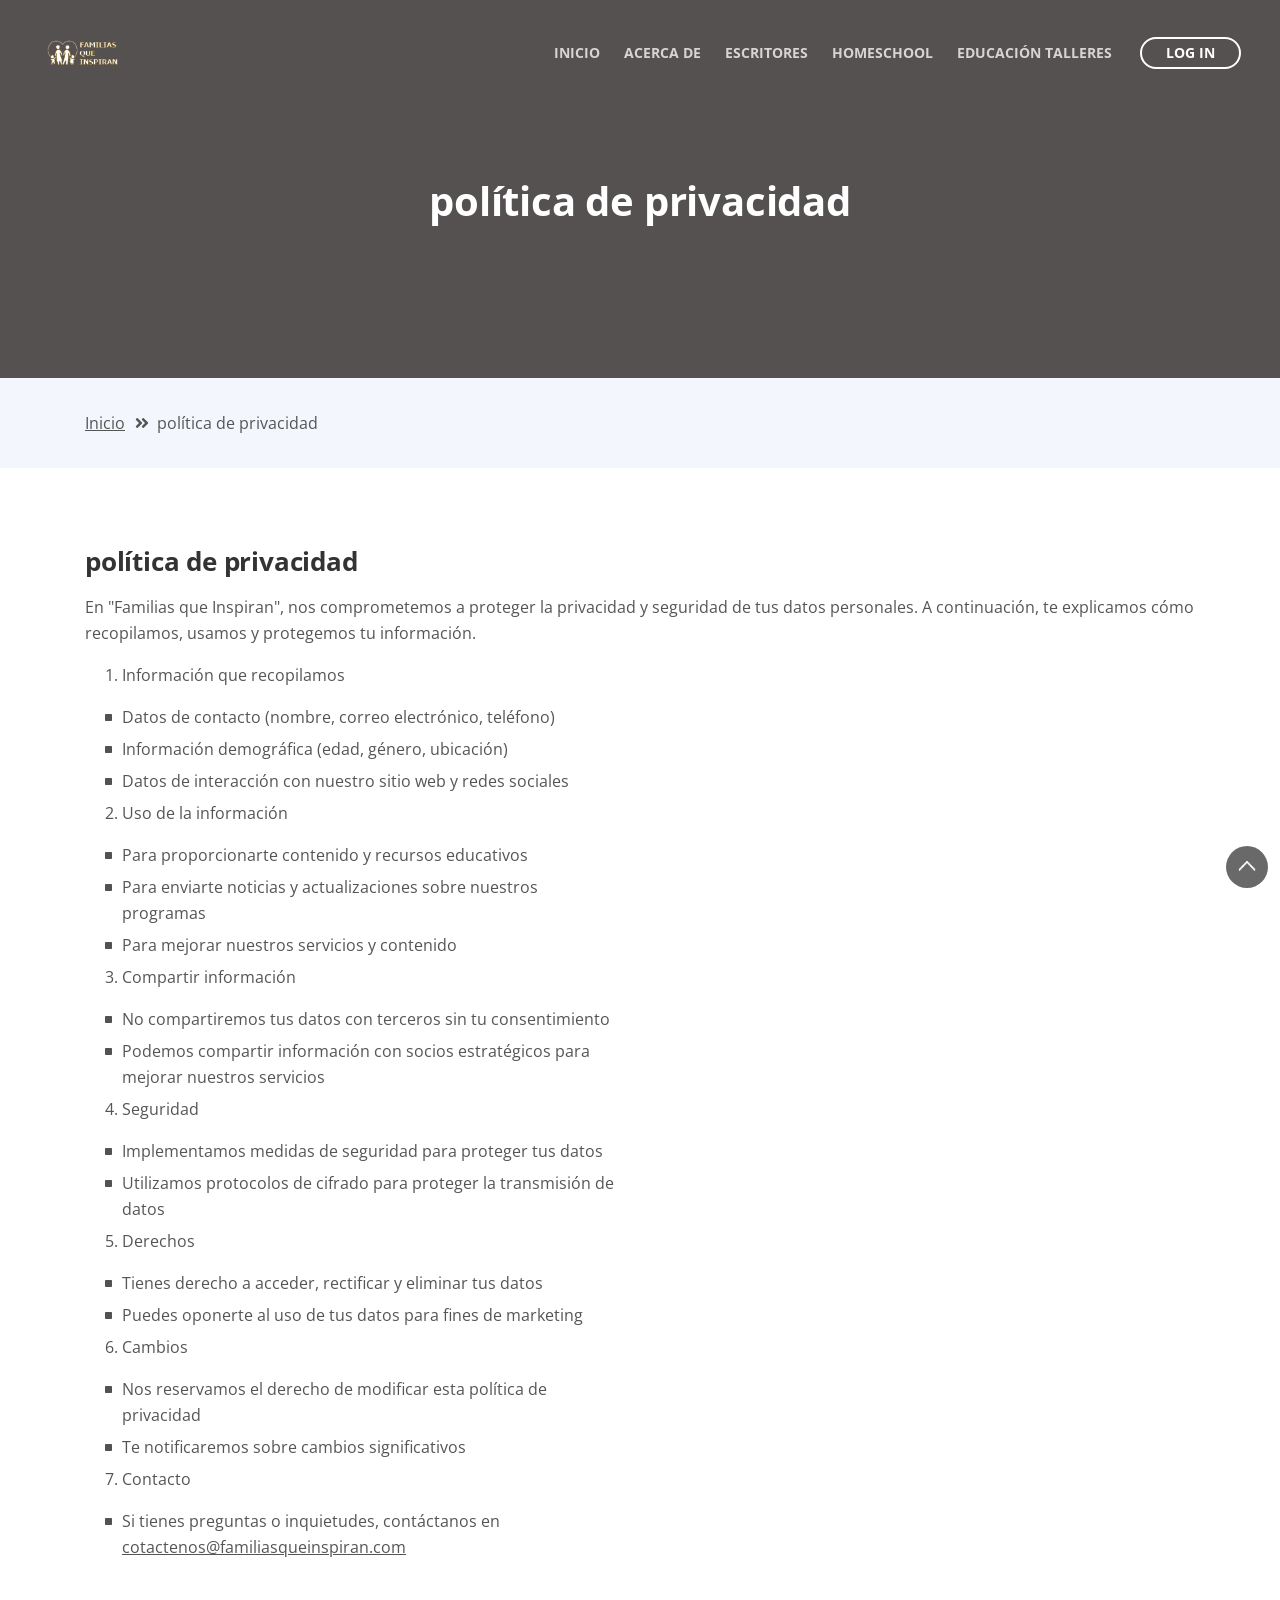
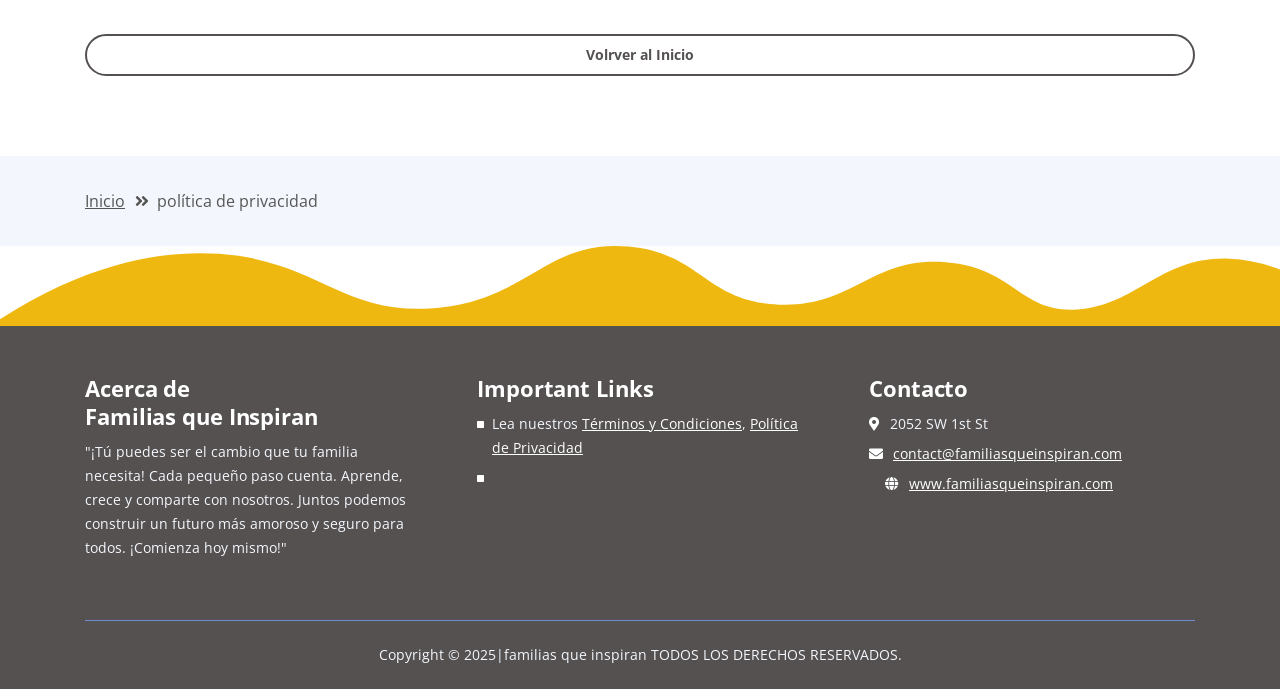
<file: privacy-policy.html>
<!DOCTYPE html>
<html lang="en">
 <head>
    <meta charset="utf-8">
    <meta name="viewport" content="width=device-width, initial-scale=1, shrink-to-fit=no">
    
    <!-- SEO Meta Tags -->
    <meta name="description" content="¡Tú puedes ser el cambio que tu familia necesita! Cada pequeño paso cuenta. Aprende, crece y comparte con nosotros. Juntos podemos construir un futuro más amoroso y seguro para todos. ¡Comienza hoy mismo!">
    <meta name="author" content="Jesús Imbachi">

    <!-- OG Meta Tags to improve the way the post looks when you share the page on LinkedIn, Facebook, Google+ -->
	<meta property="og:site_name" content="Familias que Inspiran" /> <!-- website name -->
	<meta property="og:site" content="https://www.familiasqueinspiran.com" /> <!-- website link -->
	<meta property="og:title" content="FAMILIAS QUE INSPIRAN"/> <!-- title shown in the actual shared post -->
	<meta property="og:description" content="¡Tú puedes ser el cambio que tu familia necesita!" /> <!-- description shown in the actual shared post -->
	<meta property="og:image" content="images/isotipo.png" /> <!-- image link, make sure it's jpg -->
	<meta property="og:url" content="www.familiasqueinspiran.com" /> <!-- where do you want your post to link to -->
	<meta property="og:type" content="article" />

    <!-- Website Title -->
    <title>Privacy Policy|familias que inspiran</title>
    
    <!-- Styles -->
    <link href="https://fonts.googleapis.com/css?family=Open+Sans:400,400i,700&display=swap&subset=latin-ext" rel="stylesheet">
    <link href="css/bootstrap.css" rel="stylesheet">
    <link href="css/fontawesome-all.css" rel="stylesheet">
    <link href="css/swiper.css" rel="stylesheet">
	<link href="css/magnific-popup.css" rel="stylesheet">
	<link href="css/styles.css" rel="stylesheet">
	
	<!-- Favicon  -->
    <link rel="icon" href="images/isotipo.png">
</head>
<body data-spy="scroll" data-target=".fixed-top">
    
    <!-- Preloader -->
	<div class="spinner-wrapper">
        <div class="spinner">
            <div class="bounce1"></div>
            <div class="bounce2"></div>
            <div class="bounce3"></div>
        </div>
    </div>
    <!-- end of preloader -->
    

    <!-- Navigation -->
    <nav class="navbar navbar-expand-lg navbar-dark navbar-custom fixed-top">
        <div class="container">

            <!-- Text Logo - Use this if you don't have a graphic logo -->
            <!-- <a class="navbar-brand logo-text page-scroll" href="index.html">Tivo</a> -->

            <!-- Image Logo -->
            <a class="navbar-brand logo-image" href="index.html"><img src="images/imagotipo-blanco.png" alt="alternative"></a> 
            
            <!-- Mobile Menu Toggle Button -->
            <button class="navbar-toggler" type="button" data-toggle="collapse" data-target="#navbarsExampleDefault" aria-controls="navbarsExampleDefault" aria-expanded="false" aria-label="Toggle navigation">
                <span class="navbar-toggler-awesome fas fa-bars"></span>
                <span class="navbar-toggler-awesome fas fa-times"></span>
            </button>
            <!-- end of mobile menu toggle button -->

            <div class="collapse navbar-collapse" id="navbarsExampleDefault">
                <ul class="navbar-nav ml-auto">
                    <li class="nav-item">
                        <a class="nav-link page-scroll" href="index.html#header">INICIO <span class="sr-only">(current)</span></a>
                    </li>
                    <li class="nav-item">
                        <a class="nav-link page-scroll" href="index.html#features">ACERCA DE</a>
                    </li>
                    <li class="nav-item">
                        <a class="nav-link page-scroll" href="index.html#Escritores">ESCRITORES</a>
                    </li>
                    <li class="nav-item">
                        <a class="nav-link page-scroll" href="homescool.html">HOMESCHOOL</a>
                    </li>
                    <li class="nav-item">
                        <a class="nav-link page-scroll" href="educación-talleres.html">EDUCACIÓN TALLERES</a>
                    </li>

                    <!-- Dropdown Menu -->          

                    <!-- end of dropdown menu -->
                </ul>
                <span class="nav-item">
                    <a class="btn-outline-sm" href="log-in.html">LOG IN</a>
                </span>
            </div>
        </div> <!-- end of container -->
    </nav> <!-- end of navbar -->
    <!-- end of navigation -->


    <!-- Header -->
    <header id="header" class="ex-header">
        <div class="container">
            <div class="row">
                <div class="col-md-12">
                    <h1>política de privacidad</h1>
                </div> <!-- end of col -->
            </div> <!-- end of row -->
        </div> <!-- end of container -->
    </header> <!-- end of ex-header -->
    <!-- end of header -->


    <!-- Breadcrumbs -->
    <div class="ex-basic-1">
        <div class="container">
            <div class="row">
                <div class="col-lg-12">
                    <div class="breadcrumbs">
                        <a href="index.html">Inicio</a><i class="fa fa-angle-double-right"></i><span>política de privacidad</span>
                    </div> <!-- end of breadcrumbs -->
                </div> <!-- end of col -->
            </div> <!-- end of row -->
        </div> <!-- end of container -->
    </div> <!-- end of ex-basic-1 -->
    <!-- end of breadcrumbs -->


    <!-- Privacy Content -->
    <div class="ex-basic-2">
        <div class="container">
            <div class="row">
                <div class="col-lg-12">
                    <div class="text-container">
                        <h3>política de privacidad</h3>
                        <p>En "Familias que Inspiran", nos comprometemos a proteger la privacidad y seguridad de tus datos personales. A continuación, te explicamos cómo recopilamos, usamos y protegemos tu información.</p>
                        <div class="row">
                            <div class="col-md-6">
                                <ul class="list-unstyled li-space-lg indent">
                                    <p>1. Información que recopilamos</p>
                                    <li class="media">
                                        <i class="fas fa-square"></i>
                                        <div class="media-body">Datos de contacto (nombre, correo electrónico, teléfono)</div>
                                    </li>
                                    <li class="media">
                                        <i class="fas fa-square"></i>
                                        <div class="media-body">Información demográfica (edad, género, ubicación)</div>
                                    </li>
                                    <li class="media">
                                        <i class="fas fa-square"></i>
                                        <div class="media-body">Datos de interacción con nuestro sitio web y redes sociales</div>
                                    </li>
                                    <p>2. Uso de la información</p>
                                    <li class="media">
                                        <i class="fas fa-square"></i>
                                        <div class="media-body">Para proporcionarte contenido y recursos educativos</div>
                                    </li>
                                    <li class="media">
                                        <i class="fas fa-square"></i>
                                        <div class="media-body">Para enviarte noticias y actualizaciones sobre nuestros programas</div>
                                    </li>
                                    <li class="media">
                                        <i class="fas fa-square"></i>
                                        <div class="media-body">Para mejorar nuestros servicios y contenido</div>
                                    </li>
                                    <p>3. Compartir información</p>
                                    <li class="media">
                                        <i class="fas fa-square"></i>
                                        <div class="media-body">No compartiremos tus datos con terceros sin tu consentimiento</div>
                                    </li>
                                    <li class="media">
                                        <i class="fas fa-square"></i>
                                        <div class="media-body">Podemos compartir información con socios estratégicos para mejorar nuestros servicios</div>
                                    </li>
                                    <p>4. Seguridad</p>
                                    <li class="media">
                                        <i class="fas fa-square"></i>
                                        <div class="media-body">Implementamos medidas de seguridad para proteger tus datos</div>
                                    </li>
                                    <li class="media">
                                        <i class="fas fa-square"></i>
                                        <div class="media-body">Utilizamos protocolos de cifrado para proteger la transmisión de datos</div>
                                    </li>
                                    <p>5. Derechos</p>
                                    <li class="media">
                                        <i class="fas fa-square"></i>
                                        <div class="media-body">Tienes derecho a acceder, rectificar y eliminar tus datos</div>
                                    </li>
                                    <li class="media">
                                        <i class="fas fa-square"></i>
                                        <div class="media-body">Puedes oponerte al uso de tus datos para fines de marketing</div>
                                    </li>
                                    <p>6. Cambios</p>
                                    <li class="media">
                                        <i class="fas fa-square"></i>
                                        <div class="media-body">Nos reservamos el derecho de modificar esta política de privacidad</div>
                                    </li>
                                    <li class="media">
                                        <i class="fas fa-square"></i>
                                        <div class="media-body">Te notificaremos sobre cambios significativos</div>
                                    </li>
                                    <p>7. Contacto</p>
                                    <li class="media">
                                        <i class="fas fa-square"></i>
                                        <div class="media-body">Si tienes preguntas o inquietudes, contáctanos en <a href="cotactenos@familiasqueinspiran.com">cotactenos@familiasqueinspiran.com</a></div>
                                    </li>
                                </ul>
                            </div> <!-- end of col -->
                        </div> <!-- end of row -->
                    </div> <!-- end of text-container-->
                    <a class="btn-outline-reg" href="index.html">Volrver al Inicio</a>
                </div> <!-- end of col-->
            </div> <!-- end of row -->
        </div> <!-- end of container -->
    </div> <!-- end of ex-basic-2 -->
    <!-- end of privacy content -->


    <!-- Breadcrumbs -->
    <div class="ex-basic-1">
        <div class="container">
            <div class="row">
                <div class="col-lg-12">
                    <div class="breadcrumbs">
                        <a href="index.html">Inicio</a><i class="fa fa-angle-double-right"></i><span>política de privacidad</span>
                    </div> <!-- end of breadcrumbs -->
                </div> <!-- end of col -->
            </div> <!-- end of row -->
        </div> <!-- end of container -->
    </div> <!-- end of ex-basic-1 -->
    <!-- end of breadcrumbs -->

    
    <!-- Footer -->
    <svg class="footer-frame" data-name="Layer 2" xmlns="http://www.w3.org/2000/svg" preserveAspectRatio="none" viewBox="0 0 1920 79"><defs><style>.cls-2{fill:#EFB810;}</style></defs><title>footer-frame</title><path class="cls-2" d="M0,72.427C143,12.138,255.5,4.577,328.644,7.943c147.721,6.8,183.881,60.242,320.83,53.737,143-6.793,167.826-68.128,293-60.9,109.095,6.3,115.68,54.364,225.251,57.319,113.58,3.064,138.8-47.711,251.189-41.8,104.012,5.474,109.713,50.4,197.369,46.572,89.549-3.91,124.375-52.563,227.622-50.155A338.646,338.646,0,0,1,1920,23.467V79.75H0V72.427Z" transform="translate(0 -0.188)"/></svg>
    <div class="footer">
        <div class="container">
            <div class="row">
                <div class="col-md-4">
                    <div class="footer-col first">
                        <h4>Acerca de<br> Familias que Inspiran</h4>
                        <p class="p-small">"¡Tú puedes ser el cambio que tu familia necesita! Cada pequeño paso cuenta. Aprende, crece y comparte con nosotros. Juntos podemos construir un futuro más amoroso y seguro para todos. ¡Comienza hoy mismo!"</p>
                    </div>
                </div> <!-- end of col -->
                <div class="col-md-4">
                    <div class="footer-col middle">
                        <h4>Important Links</h4>
                        <ul class="list-unstyled li-space-lg p-small">
                            <li class="media">
                                <i class="fas fa-square"></i>
                                <div class="media-body">Lea nuestros <a class="white" href="terms-conditions.html">Términos y Condiciones</a>, <a class="white" href="privacy-policy.html"> Política de Privacidad</a></div>
                            </li>
                            <li class="media">
                                <i class="fas fa-square"></i>
                                <div class="media-body"> <!--mensaje--><a class="white" href="<#your-link>"><!--mensaje--></a></div>
                            </li>
                        </ul>
                    </div>
                </div> <!-- end of col -->
                <div class="col-md-4">
                    <div class="footer-col last">
                        <h4>Contacto</h4>
                        <ul class="list-unstyled li-space-lg p-small">
                            <li class="media">
                                <i class="fas fa-map-marker-alt"></i>
                                <div class="media-body">2052 SW 1st St</div>
                            </li>
                            <li class="media">
                                <i class="fas fa-envelope"></i>
                                <div class="media-body">
                                    <a class="white" href="contact@familiasqueinspiran.com">contact@familiasqueinspiran.com</a>
                                </div>
                            </li>
                            <li class="media">
                                    <i class="fas fa-globe"></i>
                                    <a class="white" href="www.familiasqueinspiran.com">www.familiasqueinspiran.com</a>
                                </div>
                            </li>
                        </ul>
                    </div> 
                </div> <!-- end of col -->
            </div> <!-- end of row -->
        </div> <!-- end of container -->
    </div> <!-- end of footer -->  
    <!-- end of footer -->


    <!-- Copyright -->
    <div class="copyright">
        <div class="container">
            <div class="row">
                <div class="col-lg-12">
                    <p class="p-small">Copyright © 2025|familias que inspiran TODOS LOS DERECHOS RESERVADOS.</p>
                </div> <!-- end of col -->
            </div> <!-- enf of row -->
        </div> <!-- end of container -->
    </div> <!-- end of copyright -->
    <!-- end of copyright -->
    
    	
    <!-- Scripts -->
    <script src="js/jquery.min.js"></script> <!-- jQuery for Bootstrap's JavaScript plugins -->
    <script src="js/popper.min.js"></script> <!-- Popper tooltip library for Bootstrap -->
    <script src="js/bootstrap.min.js"></script> <!-- Bootstrap framework -->
    <script src="js/jquery.easing.min.js"></script> <!-- jQuery Easing for smooth scrolling between anchors -->
    <script src="js/swiper.min.js"></script> <!-- Swiper for image and text sliders -->
    <script src="js/jquery.magnific-popup.js"></script> <!-- Magnific Popup for lightboxes -->
    <script src="js/validator.min.js"></script> <!-- Validator.js - Bootstrap plugin that validates forms -->
    <script src="js/scripts.js"></script> <!-- Custom scripts -->
</body>
</html>
</file>
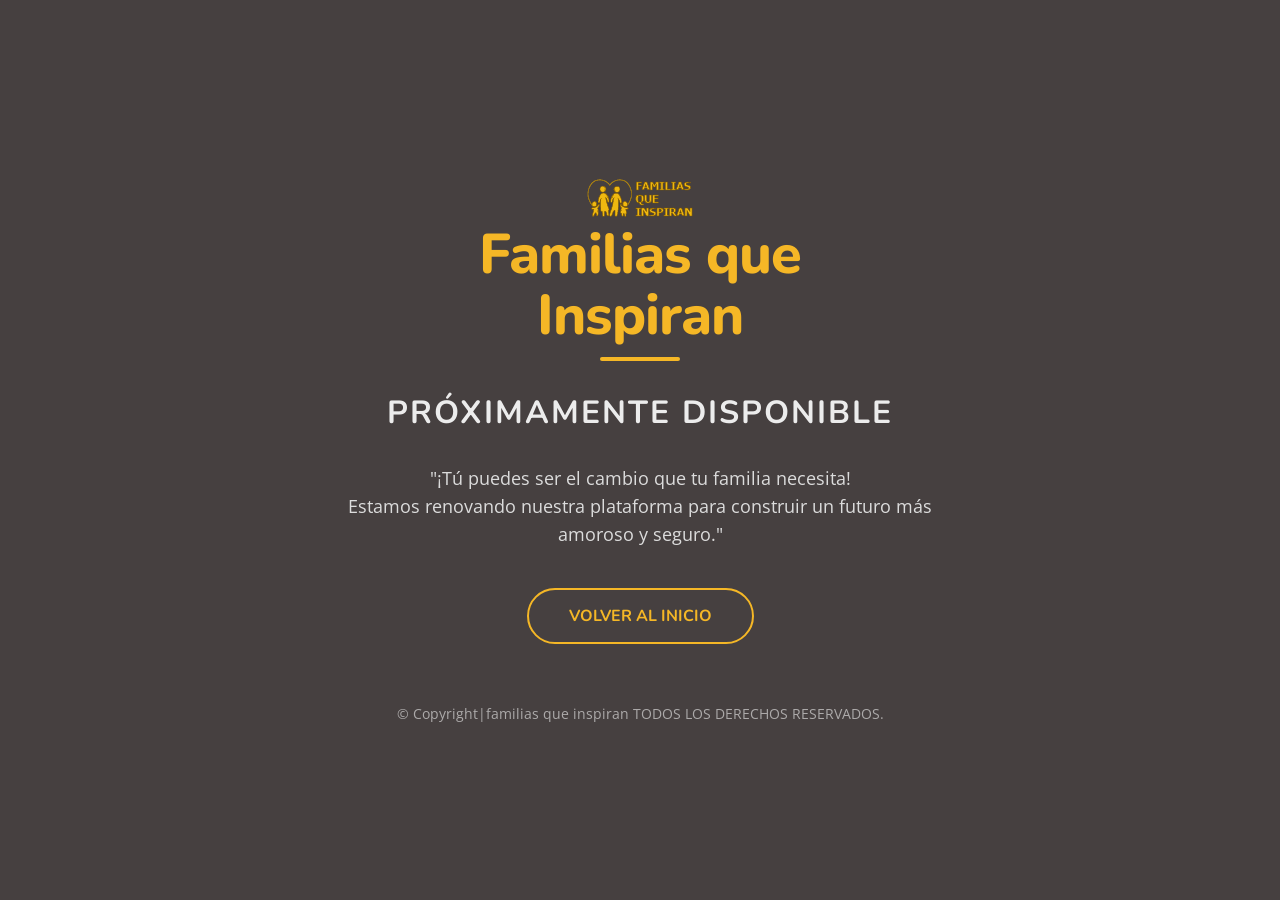
<file: proximamente.html>
<!DOCTYPE html>
<html lang="es">
<head>
    <meta charset="UTF-8">
    <meta name="viewport" content="width=device-width, initial-scale=1.0">
    <title>Familias que Inspiran - Próximamente</title>
    <!-- Importamos fuentes similares a las de tu imagen (Nunito para los títulos redondos) -->
    <link rel="preconnect" href="https://fonts.googleapis.com">
    <link rel="preconnect" href="https://fonts.gstatic.com" crossorigin>
    <link href="https://fonts.googleapis.com/css2?family=Nunito:wght@700;800&family=Open+Sans:wght@400;600&display=swap" rel="stylesheet">
    
    <style>
        /* 1. Definición de colores basados en tu imagen */
        :root {
            --bg-color: #464040; /* El gris/café oscuro de tu fondo */
            --brand-yellow: #f5b726; /* El amarillo mostaza de tu logo */
            --text-white: #f0f0f0;
        }

        * {
            margin: 0;
            padding: 0;
            box-sizing: border-box;
        }

        body {
            font-family: 'Open Sans', sans-serif;
            background-color: var(--bg-color);
            color: var(--text-white);
            height: 100vh;
            display: flex;
            flex-direction: column;
            justify-content: center;
            align-items: center;
            text-align: center;
            padding: 20px;
        }

        /* Contenedor principal */
        .coming-soon-container {
            max-width: 800px;
            width: 100%;
            animation: fadeIn 1.5s ease-in;
        }

        /* Estilo del Logo (Placeholder similar al tuyo) */
        .logo-placeholder svg {
            width: 120px;
            height: 120px;
            fill: none;
            stroke: var(--brand-yellow);
            stroke-width: 2;
            margin-bottom: 20px;
        }

        /* Título Principal (Estilo 'Familias que Inspiran') */
        h1 {
            font-family: 'Nunito', sans-serif; /* Fuente redondeada */
            font-size: 3.5rem;
            color: var(--brand-yellow); /* Color amarillo */
            line-height: 1.1;
            margin-bottom: 10px;
            font-weight: 800;
            letter-spacing: -1px;
        }

        /* Subtítulo grande */
        h2 {
            font-family: 'Nunito', sans-serif;
            font-size: 2rem;
            color: #ffffff;
            margin-bottom: 30px;
            text-transform: uppercase;
            letter-spacing: 2px;
            opacity: 0.9;
        }

        /* Texto descriptivo (tomado de tu imagen) */
        p {
            font-size: 1.1rem;
            line-height: 1.6;
            margin-bottom: 40px;
            color: #dcdcdc;
            max-width: 600px;
            margin-left: auto;
            margin-right: auto;
        }

        /* Línea decorativa */
        .divider {
            height: 4px;
            width: 80px;
            background-color: var(--brand-yellow);
            margin: 0 auto 30px auto;
            border-radius: 2px;
        }

        /* Botón de acción */
        .btn {
            display: inline-block;
            padding: 15px 40px;
            border: 2px solid var(--brand-yellow);
            color: var(--brand-yellow);
            text-decoration: none;
            font-family: 'Nunito', sans-serif;
            font-weight: 700;
            font-size: 1rem;
            border-radius: 50px;
            transition: all 0.3s ease;
            text-transform: uppercase;
        }

        .btn:hover {
            background-color: var(--brand-yellow);
            color: var(--bg-color);
            transform: translateY(-3px);
            box-shadow: 0 5px 15px rgba(245, 183, 38, 0.3);
        }

        /* Footer */
        footer {
            margin-top: 60px;
            font-size: 0.9rem;
            opacity: 0.6;
        }

        /* Animación de entrada */
        @keyframes fadeIn {
            from { opacity: 0; transform: translateY(20px); }
            to { opacity: 1; transform: translateY(0); }
        }

        /* Responsividad para móviles */
        @media (max-width: 768px) {
            h1 { font-size: 2.5rem; }
            h2 { font-size: 1.5rem; }
            .logo-placeholder svg { width: 90px; height: 90px; }
        }
    </style>
</head>
<body>

    <div class="coming-soon-container">
        <!-- Ícono decorativo (Corazón simplificado para simular tu logo) -->
        <div>
            <img src="/images/imagotipo.png">
        </div>

        <h1>Familias que<br>Inspiran</h1>
        <div class="divider"></div>
        
        <h2>Próximamente Disponible</h2>

        <p>
            "¡Tú puedes ser el cambio que tu familia necesita! <br>
            Estamos renovando nuestra plataforma para construir un futuro más amoroso y seguro."
        </p>

        <a href="index.html" class="btn">Volver al Inicio</a>

        <footer>
            &copy; Copyright|familias que inspiran TODOS LOS DERECHOS RESERVADOS.
        </footer>
    </div>

</body>
</html>
</file>
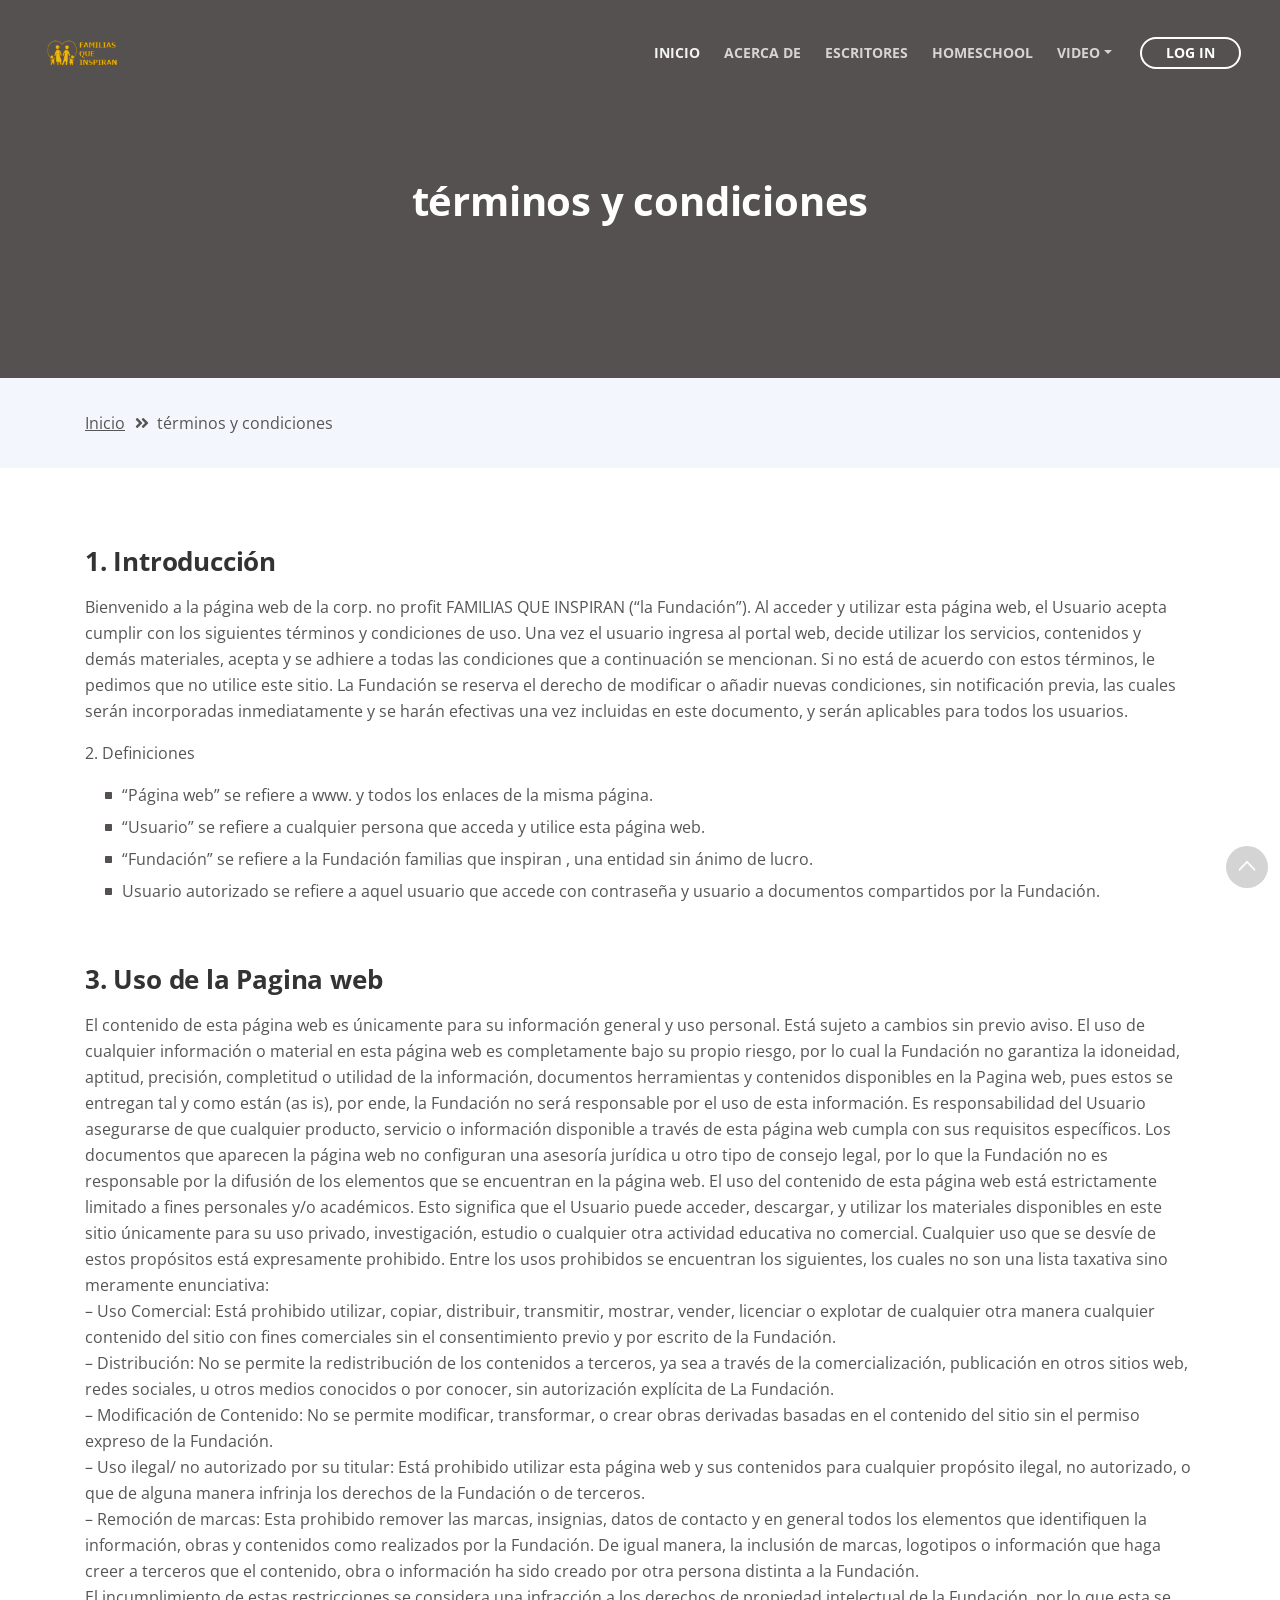
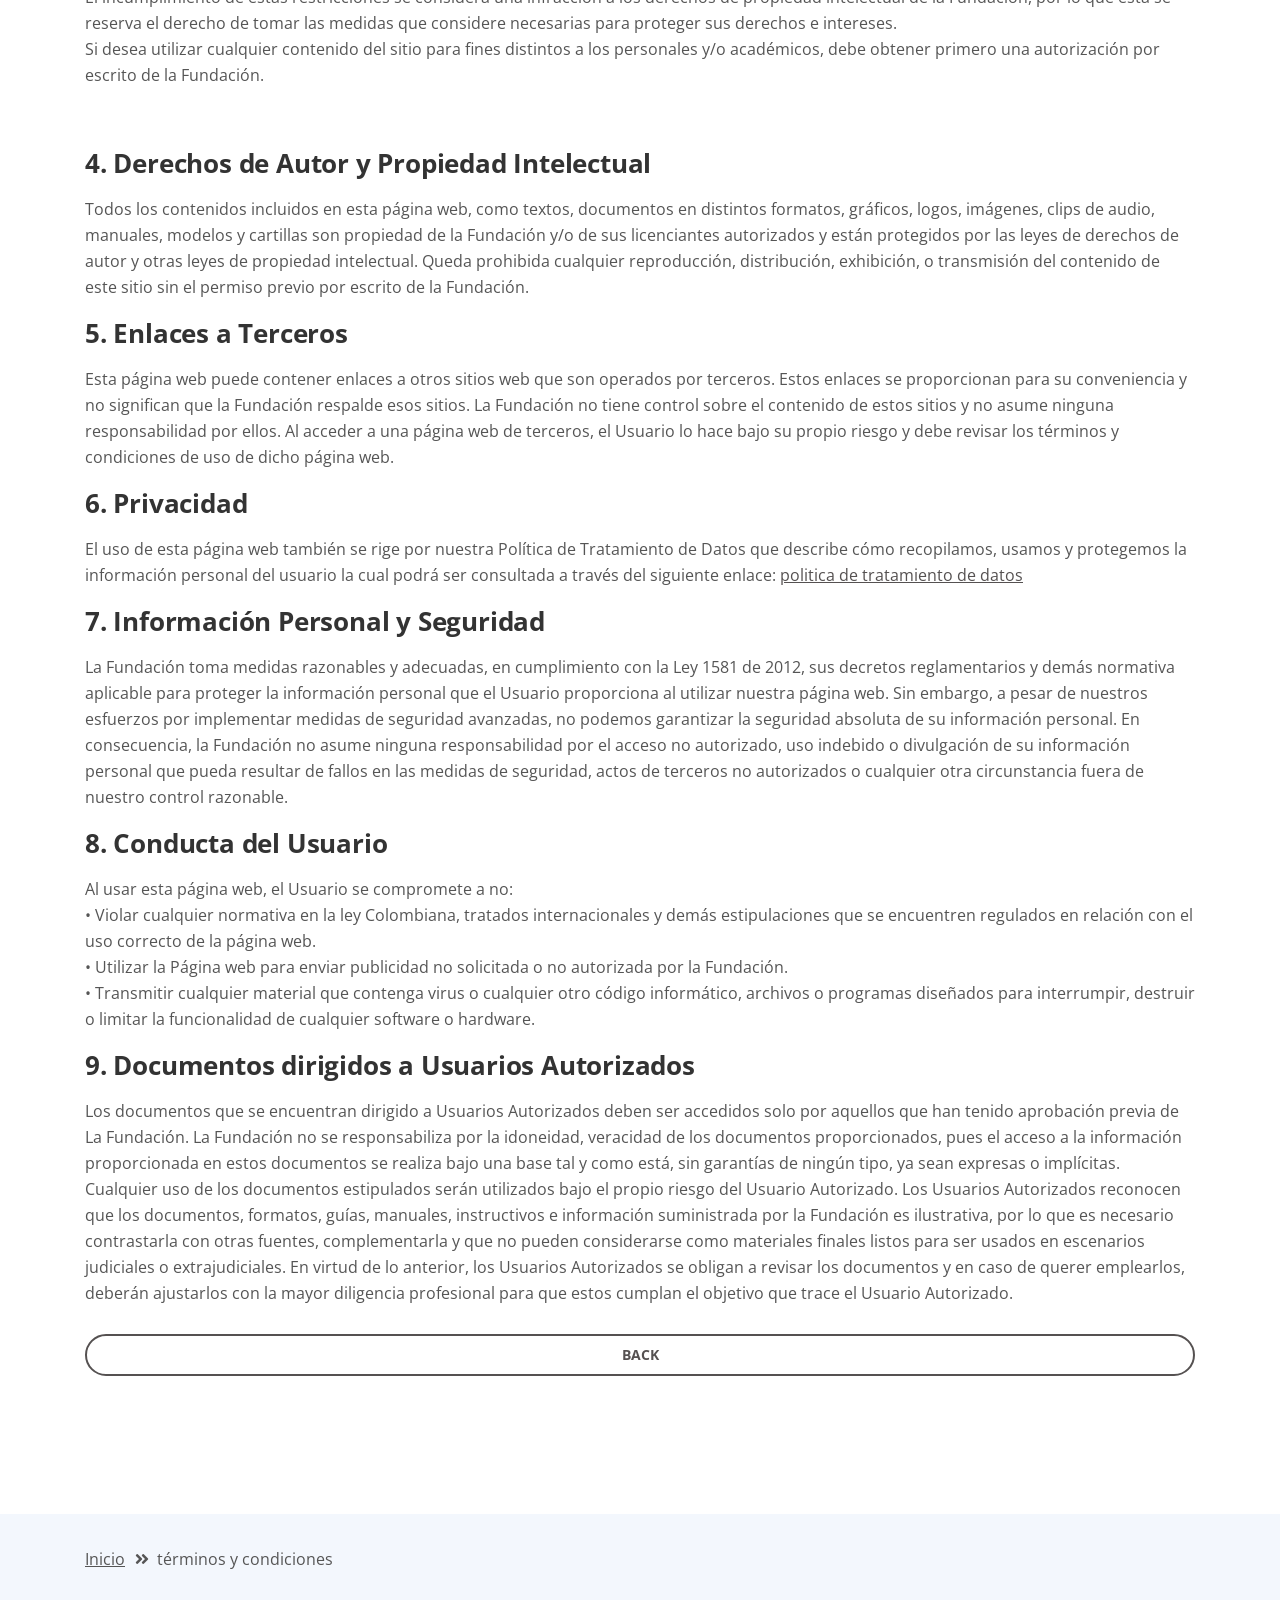
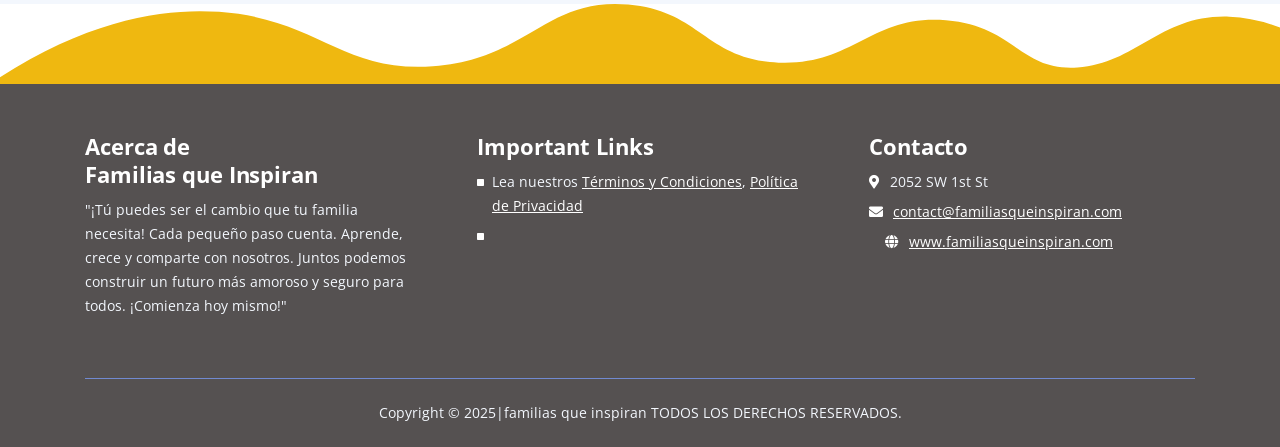
<file: terms-conditions.html>
<!DOCTYPE html>
<html lang="en">
 <head>
    <meta charset="utf-8">
    <meta name="viewport" content="width=device-width, initial-scale=1, shrink-to-fit=no">
    
    <!-- SEO Meta Tags -->
    <meta name="description" content="¡Tú puedes ser el cambio que tu familia necesita! Cada pequeño paso cuenta. Aprende, crece y comparte con nosotros. Juntos podemos construir un futuro más amoroso y seguro para todos. ¡Comienza hoy mismo!">
    <meta name="author" content="Jesús Imbachi">

    <!-- OG Meta Tags to improve the way the post looks when you share the page on LinkedIn, Facebook, Google+ -->
	<meta property="og:site_name" content="Familias que Inspiran" /> <!-- website name -->
	<meta property="og:site" content="https://www.familiasqueinspiran.com" /> <!-- website link -->
	<meta property="og:title" content="FAMILIAS QUE INSPIRAN"/> <!-- title shown in the actual shared post -->
	<meta property="og:description" content="¡Tú puedes ser el cambio que tu familia necesita!" /> <!-- description shown in the actual shared post -->
	<meta property="og:image" content="images/isotipo.png" /> <!-- image link, make sure it's jpg -->
	<meta property="og:url" content="www.familiasqueinspiran.com" /> <!-- where do you want your post to link to -->
	<meta property="og:type" content="article" />

    <!-- Website Title -->
    <title>terminos y condiciones | Familias que Inspiran</title>
    
    <!-- Styles -->
    <link href="https://fonts.googleapis.com/css?family=Open+Sans:400,400i,700&display=swap&subset=latin-ext" rel="stylesheet">
    <link href="css/bootstrap.css" rel="stylesheet">
    <link href="css/fontawesome-all.css" rel="stylesheet">
    <link href="css/swiper.css" rel="stylesheet">
	<link href="css/magnific-popup.css" rel="stylesheet">
	<link href="css/styles.css" rel="stylesheet">
	
	<!-- Favicon  -->
    <link rel="icon" href="images/isotipo.png">
</head>
<body data-spy="scroll" data-target=".fixed-top">
    
    <!-- Preloader -->
	<div class="spinner-wrapper">
        <div class="spinner">
            <div class="bounce1"></div>
            <div class="bounce2"></div>
            <div class="bounce3"></div>
        </div>
    </div>
    <!-- end of preloader -->
    

    <!-- Navigation -->
    <nav class="navbar navbar-expand-lg navbar-dark navbar-custom fixed-top">
        <div class="container">

            <!-- Text Logo - Use this if you don't have a graphic logo -->
            <!-- <a class="navbar-brand logo-text page-scroll" href="index.html">Tivo</a> -->

            <!-- Image Logo -->
            <a class="navbar-brand logo-image" href="index.html"><img src="images/imagotipo.png" alt="alternative"></a> 
            
            <!-- Mobile Menu Toggle Button -->
            <button class="navbar-toggler" type="button" data-toggle="collapse" data-target="#navbarsExampleDefault" aria-controls="navbarsExampleDefault" aria-expanded="false" aria-label="Toggle navigation">
                <span class="navbar-toggler-awesome fas fa-bars"></span>
                <span class="navbar-toggler-awesome fas fa-times"></span>
            </button>
            <!-- end of mobile menu toggle button -->

            <div class="collapse navbar-collapse" id="navbarsExampleDefault">
                <ul class="navbar-nav ml-auto">
                    <li class="nav-item">
                        <a class="nav-link page-scroll" href="#header">INICIO <span class="sr-only">(current)</span></a>
                    </li>
                    <li class="nav-item">
                        <a class="nav-link page-scroll" href="#features">ACERCA DE</a>
                    </li>
                    <li class="nav-item">
                        <a class="nav-link page-scroll" href="#Escritores">ESCRITORES</a>
                    </li>
                    <li class="nav-item">
                        <a class="nav-link page-scroll" href="homescool.html">HOMESCHOOL</a>
                    </li>

                    <!-- Dropdown Menu -->          
                    <li class="nav-item dropdown">
                        <a class="nav-link dropdown-toggle page-scroll" href="#video" id="navbarDropdown" role="button" aria-haspopup="true" aria-expanded="false">VIDEO</a>
                        <div class="dropdown-menu" aria-labelledby="navbarDropdown">
                            <a class="dropdown-item" href="article-details.html"><span class="item-text">ARTICLE DETAILS</span></a>
                            <div class="dropdown-items-divide-hr"></div>
                            <a class="dropdown-item" href="terms-conditions.html"><span class="item-text">Términos y Condiciones</span></a>
                            <div class="dropdown-items-divide-hr"></div>
                            <a class="dropdown-item" href="privacy-policy.html"><span class="item-text">Política de Privacidad</span></a>
                        </div>
                    </li>
                    <!-- end of dropdown menu -->
                </ul>
                <span class="nav-item">
                    <a class="btn-outline-sm" href="log-in.html">LOG IN</a>
                </span>
            </div>
        </div> <!-- end of container -->
    </nav> <!-- end of navbar -->
    <!-- end of navigation -->



    <!-- Header -->
    <header id="header" class="ex-header">
        <div class="container">
            <div class="row">
                <div class="col-lg-12">
                    <h1>términos y condiciones</h1>
                </div> <!-- end of col -->
            </div> <!-- end of row -->
        </div> <!-- end of container -->
    </header> <!-- end of ex-header -->
    <!-- end of header -->


    <!-- Breadcrumbs -->
    <div class="ex-basic-1">
        <div class="container">
            <div class="row">
                <div class="col-lg-12">
                    <div class="breadcrumbs">
                        <a href="index.html">Inicio</a><i class="fa fa-angle-double-right"></i><span>términos y condiciones</span>
                    </div> <!-- end of breadcrumbs -->
                </div> <!-- end of col -->
            </div> <!-- end of row -->
        </div> <!-- end of container -->
    </div> <!-- end of ex-basic-1 -->
    <!-- end of breadcrumbs -->


    <!-- Terms Content -->
    <div class="ex-basic-2">
        <div class="container">
            <div class="row">
                <div class="col-lg-12">
                    <div class="text-container">
                        <h3>1. Introducción</h3>
                        <p>Bienvenido a la página web de la corp. no profit FAMILIAS QUE INSPIRAN (“la Fundación”). Al acceder y utilizar esta página web, el Usuario acepta cumplir con los siguientes términos y condiciones de uso. Una vez el usuario ingresa al portal web, decide utilizar los servicios, contenidos y demás materiales, acepta y se adhiere a todas las condiciones que a continuación se mencionan. Si no está de acuerdo con estos términos, le pedimos que no utilice este sitio. La Fundación se reserva el derecho de modificar o añadir nuevas condiciones, sin notificación previa, las cuales serán incorporadas inmediatamente y se harán efectivas una vez incluidas en este documento, y serán aplicables para todos los usuarios.</p>
                        <p>2. Definiciones</p>
                             
                        <ul class="list-unstyled li-space-lg indent">
                            <li class="media">
                                <i class="fas fa-square"></i>
                                <div class="media-body">“Página web” se refiere a www. y todos los enlaces de la misma página.</div>
                            </li>
                            <li class="media">
                                <i class="fas fa-square"></i>
                                <div class="media-body">“Usuario” se refiere a cualquier persona que acceda y utilice esta página web.</div>
                            </li>
                            <li class="media">
                                <i class="fas fa-square"></i>
                                <div class="media-body">“Fundación” se refiere a la Fundación familias que inspiran , una entidad sin ánimo de lucro.</div>
                            </li>
                            <li class="media">
                                <i class="fas fa-square"></i>
                                <div class="media-body">Usuario autorizado se refiere a aquel usuario que accede con contraseña y usuario a documentos compartidos por la Fundación.</div>
                            </li>
                        </ul>
                    </div> <!-- end of text-container -->
                    
                    <div class="text-container">
                        <h3>3. Uso de la Pagina web</h3>
                        <p>El contenido de esta página web es únicamente para su información general y uso personal. Está sujeto a cambios sin previo aviso. El uso de cualquier información o material en esta página web es completamente bajo su propio riesgo, por lo cual la Fundación no garantiza la idoneidad, aptitud, precisión, completitud o utilidad de la información, documentos herramientas y contenidos disponibles en la Pagina web, pues estos se entregan tal y como están (as is), por ende, la Fundación no será responsable por el uso de esta información. Es responsabilidad del Usuario asegurarse de que cualquier producto, servicio o información disponible a través de esta página web cumpla con sus requisitos específicos. Los documentos que aparecen la página web no configuran una asesoría jurídica u otro tipo de consejo legal, por lo que la Fundación no es responsable por la difusión de los elementos que se encuentran en la página web. El uso del contenido de esta página web está estrictamente limitado a fines personales y/o académicos. Esto significa que el Usuario puede acceder, descargar, y utilizar los materiales disponibles en este sitio únicamente para su uso privado, investigación, estudio o cualquier otra actividad educativa no comercial. Cualquier uso que se desvíe de estos propósitos está expresamente prohibido. Entre los usos prohibidos se encuentran los siguientes, los cuales no son una lista taxativa sino meramente enunciativa:<br>
                        – Uso Comercial: Está prohibido utilizar, copiar, distribuir, transmitir, mostrar, vender, licenciar o explotar de cualquier otra manera cualquier contenido del sitio con fines comerciales sin el consentimiento previo y por escrito de la Fundación.<br>
                        – Distribución: No se permite la redistribución de los contenidos a terceros, ya sea a través de la comercialización, publicación en otros sitios web, redes sociales, u otros medios conocidos o por conocer, sin autorización explícita de La Fundación.<br>
                        – Modificación de Contenido: No se permite modificar, transformar, o crear obras derivadas basadas en el contenido del sitio sin el permiso expreso de la Fundación.<br>
                        – Uso ilegal/ no autorizado por su titular: Está prohibido utilizar esta página web y sus contenidos para cualquier propósito ilegal, no autorizado, o que de alguna manera infrinja los derechos de la Fundación o de terceros.<br>
                        – Remoción de marcas: Esta prohibido remover las marcas, insignias, datos de contacto y en general todos los elementos que identifiquen la información, obras y contenidos como realizados por la Fundación. De igual manera, la inclusión de marcas, logotipos o información que haga creer a terceros que el contenido, obra o información ha sido creado por otra persona distinta a la Fundación.<br>
                        El incumplimiento de estas restricciones se considera una infracción a los derechos de propiedad intelectual de la Fundación, por lo que esta se reserva el derecho de tomar las medidas que considere necesarias para proteger sus derechos e intereses.<br>
                        Si desea utilizar cualquier contenido del sitio para fines distintos a los personales y/o académicos, debe obtener primero una autorización por escrito de la Fundación.</p>
                    </div> <!-- end of text-container -->

                    <div class="text-container">
                        <h3>4. Derechos de Autor y Propiedad Intelectual</h3>
                        <p>Todos los contenidos incluidos en esta página web, como textos, documentos en distintos formatos, gráficos, logos, imágenes, clips de audio, manuales, modelos y cartillas son propiedad de la Fundación y/o de sus licenciantes autorizados y están protegidos por las leyes de derechos de autor y otras leyes de propiedad intelectual. Queda prohibida cualquier reproducción, distribución, exhibición, o transmisión del contenido de este sitio sin el permiso previo por escrito de la Fundación.</p>
                        <h3>5. Enlaces a Terceros</h3>
                        <p>Esta página web puede contener enlaces a otros sitios web que son operados por terceros. Estos enlaces se proporcionan para su conveniencia y no significan que la Fundación respalde esos sitios. La Fundación no tiene control sobre el contenido de estos sitios y no asume ninguna responsabilidad por ellos. Al acceder a una página web de terceros, el Usuario lo hace bajo su propio riesgo y debe revisar los términos y condiciones de uso de dicho página web.</p>
                        <h3>6. Privacidad</h3>
                        <p>El uso de esta página web también se rige por nuestra Política de Tratamiento de Datos que describe cómo recopilamos, usamos y protegemos la información personal del usuario la cual podrá ser consultada a través del siguiente enlace: <a class="blue" href="https://probono.org.co/politica-de-tratamiento-de-datos/">politica de tratamiento de datos</a></p>
                        <h3>7. Información Personal y Seguridad</h3>
                        <p>La Fundación toma medidas razonables y adecuadas, en cumplimiento con la Ley 1581 de 2012, sus decretos reglamentarios y demás normativa aplicable para proteger la información personal que el Usuario proporciona al utilizar nuestra página web. Sin embargo, a pesar de nuestros esfuerzos por implementar medidas de seguridad avanzadas, no podemos garantizar la seguridad absoluta de su información personal. En consecuencia, la Fundación no asume ninguna responsabilidad por el acceso no autorizado, uso indebido o divulgación de su información personal que pueda resultar de fallos en las medidas de seguridad, actos de terceros no autorizados o cualquier otra circunstancia fuera de nuestro control razonable.</p>
                        <h3>8. Conducta del Usuario</h3>
                        <p>Al usar esta página web, el Usuario se compromete a no:<br>
                            • Violar cualquier normativa en la ley Colombiana, tratados internacionales y demás estipulaciones que se encuentren regulados en relación con el uso correcto de la página web.<br>
                            • Utilizar la Página web para enviar publicidad no solicitada o no autorizada por la Fundación.<br>
                            • Transmitir cualquier material que contenga virus o cualquier otro código informático, archivos o programas diseñados para interrumpir, destruir o limitar la funcionalidad de cualquier software o hardware.</p>
                            <h3>9. Documentos dirigidos a Usuarios Autorizados</h3>
                            <p>Los documentos que se encuentran dirigido a Usuarios Autorizados deben ser accedidos solo por aquellos que han tenido aprobación previa de La Fundación. La Fundación no se responsabiliza por la idoneidad, veracidad de los documentos proporcionados, pues el acceso a la información proporcionada en estos documentos se realiza bajo una base tal y como está, sin garantías de ningún tipo, ya sean expresas o implícitas. Cualquier uso de los documentos estipulados serán utilizados bajo el propio riesgo del Usuario Autorizado. Los Usuarios Autorizados reconocen que los documentos, formatos, guías, manuales, instructivos e información suministrada por la Fundación es ilustrativa, por lo que es necesario contrastarla con otras fuentes, complementarla y que no pueden considerarse como materiales finales listos para ser usados en escenarios judiciales o extrajudiciales. En virtud de lo anterior, los Usuarios Autorizados se obligan a revisar los documentos y en caso de querer emplearlos, deberán ajustarlos con la mayor diligencia profesional para que estos cumplan el objetivo que trace el Usuario Autorizado.</p>
                            <a class="btn-outline-reg" href="index.html">BACK</a>
                    </div> <!-- end of text-container -->
                </div>
            </div> <!-- end of row -->
        </div> <!-- end of container -->
    </div> <!-- end of ex-basic -->
    <!-- end of terms content -->

    
    <!-- Breadcrumbs -->
    <div class="ex-basic-1">
        <div class="container">
            <div class="row">
                <div class="col-lg-12">
                    <div class="breadcrumbs">
                        <a href="index.html">Inicio</a><i class="fa fa-angle-double-right"></i><span>términos y condiciones</span>
                    </div> <!-- end of breadcrumbs -->
                </div> <!-- end of col -->
            </div> <!-- end of row -->
        </div> <!-- end of container -->
    </div> <!-- end of ex-basic-1 -->
    <!-- end of breadcrumbs -->


    <!-- Footer -->
    <svg class="footer-frame" data-name="Layer 2" xmlns="http://www.w3.org/2000/svg" preserveAspectRatio="none" viewBox="0 0 1920 79"><defs><style>.cls-2{fill:#EFB810;}</style></defs><title>footer-frame</title><path class="cls-2" d="M0,72.427C143,12.138,255.5,4.577,328.644,7.943c147.721,6.8,183.881,60.242,320.83,53.737,143-6.793,167.826-68.128,293-60.9,109.095,6.3,115.68,54.364,225.251,57.319,113.58,3.064,138.8-47.711,251.189-41.8,104.012,5.474,109.713,50.4,197.369,46.572,89.549-3.91,124.375-52.563,227.622-50.155A338.646,338.646,0,0,1,1920,23.467V79.75H0V72.427Z" transform="translate(0 -0.188)"/></svg>
    <div class="footer">
        <div class="container">
            <div class="row">
                <div class="col-md-4">
                    <div class="footer-col first">
                        <h4>Acerca de<br> Familias que Inspiran</h4>
                        <p class="p-small">"¡Tú puedes ser el cambio que tu familia necesita! Cada pequeño paso cuenta. Aprende, crece y comparte con nosotros. Juntos podemos construir un futuro más amoroso y seguro para todos. ¡Comienza hoy mismo!"</p>
                    </div>
                </div> <!-- end of col -->
                <div class="col-md-4">
                    <div class="footer-col middle">
                        <h4>Important Links</h4>
                        <ul class="list-unstyled li-space-lg p-small">
                            <li class="media">
                                <i class="fas fa-square"></i>
                                <div class="media-body">Lea nuestros <a class="white" href="terms-conditions.html">Términos y Condiciones</a>, <a class="white" href="privacy-policy.html"> Política de Privacidad</a></div>
                            </li>
                            <li class="media">
                                <i class="fas fa-square"></i>
                                <div class="media-body"> <!--mensaje--><a class="white" href="<#your-link>"><!--mensaje--></a></div>
                            </li>
                        </ul>
                    </div>
                </div> <!-- end of col -->
                <div class="col-md-4">
                    <div class="footer-col last">
                        <h4>Contacto</h4>
                        <ul class="list-unstyled li-space-lg p-small">
                            <li class="media">
                                <i class="fas fa-map-marker-alt"></i>
                                <div class="media-body">2052 SW 1st St</div>
                            </li>
                            <li class="media">
                                <i class="fas fa-envelope"></i>
                                <div class="media-body">
                                    <a class="white" href="contact@familiasqueinspiran.com">contact@familiasqueinspiran.com</a>
                                </div>
                            </li>
                            <li class="media">
                                    <i class="fas fa-globe"></i>
                                    <a class="white" href="www.familiasqueinspiran.com">www.familiasqueinspiran.com</a>
                                </div>
                            </li>
                        </ul>
                    </div> 
                </div> <!-- end of col -->
            </div> <!-- end of row -->
        </div> <!-- end of container -->
    </div> <!-- end of footer -->  
    <!-- end of footer -->


    <!-- Copyright -->
    <div class="copyright">
        <div class="container">
            <div class="row">
                <div class="col-lg-12">
                    <p class="p-small">Copyright © 2025|familias que inspiran TODOS LOS DERECHOS RESERVADOS.</p>
                </div> <!-- end of col -->
            </div> <!-- enf of row -->
        </div> <!-- end of container -->
    </div> <!-- end of copyright -->
    <!-- end of copyright -->
    
    	
    <!-- Scripts -->
    <script src="js/jquery.min.js"></script> <!-- jQuery for Bootstrap's JavaScript plugins -->
    <script src="js/popper.min.js"></script> <!-- Popper tooltip library for Bootstrap -->
    <script src="js/bootstrap.min.js"></script> <!-- Bootstrap framework -->
    <script src="js/jquery.easing.min.js"></script> <!-- jQuery Easing for smooth scrolling between anchors -->
    <script src="js/swiper.min.js"></script> <!-- Swiper for image and text sliders -->
    <script src="js/jquery.magnific-popup.js"></script> <!-- Magnific Popup for lightboxes -->
    <script src="js/validator.min.js"></script> <!-- Validator.js - Bootstrap plugin that validates forms -->
    <script src="js/scripts.js"></script> <!-- Custom scripts -->
</body>
</html>
</file>
<file: css/styles.css>
/*****************************************
Índice:

01. Estilos generales
02. Precargador
03. Navegación
04. Encabezado
05. Clientes
06. Descripción
07. Características
08. Lightboxes de características
09. Detalles
10. Vídeo
11. Precios
12. Testimonios
13. Boletín informativo
14. Pie de página
15. Copyright
16. Botón Volver arriba
17. Páginas adicionales 
18. Páginas de registro e inicio de sesión
19. Media Queries
******************************************/

/*********************************************
Colores:
- Fondos, botones, viñetas, iconos - azul #555151
- Fondos, botón claro, cuerpo de texto claro - gris claro #f3f7fd
- Texto de encabezado - negro #333
- Cuerpo de texto - gris oscuro #555
******************************************/


/******************************/
/*     01. General Styles     */
/******************************/
body,
html {
    width: 100%;
	height: 100%;
}

body, p {
	color: #555; 
	font: 400 1rem/1.625rem "Open Sans", sans-serif;;
}

.p-large {
	font: 400 1.125rem/1.75rem "Open Sans", sans-serif;
}

.p-small {
	font: 400 0.875rem/1.5rem "Open Sans", sans-serif;
}

h1 {
	color: #333;
	font: 700 2.5rem/3.125rem "Open Sans", sans-serif;
	letter-spacing: -0.2px;
}

h2 {
	color: #333;
	font: 700 2rem/2.625rem "Open Sans", sans-serif;
	letter-spacing: -0.2px;
}

h3 {
	color: #333;
	font: 700 1.625rem/2.125rem "Open Sans", sans-serif;
	letter-spacing: -0.2px;
}

h4 {
	color: #333;
	font: 700 1.375rem/1.75rem "Open Sans", sans-serif;
	letter-spacing: -0.1px;
}

h5 {
	color: #333;
	font: 700 1.125rem/1.5rem "Open Sans", sans-serif;
	letter-spacing: -0.1px;
}

h6 {
	color: #333;
	font: 700 1rem/1.375rem "Open Sans", sans-serif;
	letter-spacing: -0.1px;
}

.above-heading {
	color: #555151;
	font: 700 0.75rem/0.875rem "Open Sans", sans-serif;
	text-align: center;
}

.p-heading {
	margin-bottom: 3.25rem;
}

.testimonial-text {
	font: italic 400 1rem/1.625rem "Open Sans", sans-serif;
}

.testimonial-author {
	font: 700 1rem/1.625rem "Open Sans", sans-serif;
	letter-spacing: -0.1px;
}

.li-space-lg li {
	margin-bottom: 0.375rem;
}

.indent {
	padding-left: 1.25rem;
}

a {
	color: #555;
	text-decoration: underline;
}

a:hover {
	color: #555;
	text-decoration: underline;
}

a.white {
	color: #fff;
}

.decorative-line {
	display: block;
	width: 5rem;
	height: 0.5rem;
	margin-right: auto;
	margin-left: auto;
}

.blue {
	color: #555151;
}

.btn-solid-reg {
	display: inline-block;
	padding: 1.1875rem 2.125rem 1.1875rem 2.125rem;
	border: 0.125rem solid #202020;
	border-radius: 2rem;
	background-color: #202020;
	color: #ffffff;
	font: 700 0.875rem/0 "Open Sans", sans-serif;
	text-decoration: none;
	transition: all 0.2s;
}

.btn-solid-reg:hover {
	background-color: transparent;
	color: #EFB810;
	text-decoration: none;
}

.btn-solid-lg {
	display: inline-block;
	padding: 1.375rem 2.625rem 1.375rem 2.625rem;
	border: 0.125rem solid #202020;
	border-radius: 2rem;
	background-color: #202020;
	color: #fff;
	font: 700 0.875rem/0 "Open Sans", sans-serif;
	text-decoration: none;
	transition: all 0.2s;
}

.btn-solid-lg:hover {
	background-color: transparent;
	color: #555151;
	text-decoration: none;
}

.btn-outline-reg {
	display: inline-block;
	padding: 1.1875rem 2.125rem 1.1875rem 2.125rem;
	border: 0.125rem solid #555151;
	border-radius: 2rem;
	background-color: transparent;
	color: #555151;
	font: 700 0.875rem/0 "Open Sans", sans-serif;
	text-decoration: none;
	transition: all 0.2s;
	display: flex;
	justify-content: center;
}

.btn-outline-reg:hover {
	background-color: #555151;
	color: #fff;
	text-decoration: none;
	display: flex;
	justify-content: center;
}

.btn-outline-lg {
	display: inline-block;
	padding: 1.375rem 2.625rem 1.375rem 2.625rem;
	border: 0.125rem solid #555151;
	border-radius: 2rem;
	background-color: transparent;
	color: #555151;
	font: 700 0.875rem/0 "Open Sans", sans-serif;
	text-decoration: none;
	transition: all 0.2s;
}

.btn-outline-lg:hover {
	background-color: #555151;
	color: #fff;
	text-decoration: none;
}

.btn-outline-sm {
	display: inline-block;
	padding: 0.875rem 1.5rem 0.875rem 1.5rem;
	border: 0.125rem solid #555151;
	border-radius: 2rem;
	background-color: transparent;
	color: #555151;
	font: 700 0.875rem/0 "Open Sans", sans-serif;
	text-decoration: none;
	transition: all 0.2s;
}

.btn-outline-sm:hover {
	background-color: #555151;
	color: #fff;
	text-decoration: none;
}

.form-group {
	position: relative;
	margin-bottom: 1.25rem;
}

.form-group.has-error.has-danger {
	margin-bottom: 0.625rem;
}

.form-group.has-error.has-danger .help-block.with-errors ul {
	margin-top: 0.375rem;
}

.label-control {
	position: absolute;
	top: 0.87rem;
	left: 1.25rem;
	color: #555;
	opacity: 1;
	font: 400 0.875rem/1.375rem "Open Sans", sans-serif;
	cursor: text;
	transition: all 0.2s ease;
}

/* IE10+ hack to solve lower label text position compared to the rest of the browsers */
@media screen and (-ms-high-contrast: active), screen and (-ms-high-contrast: none) {  
	.label-control {
		top: 0.9375rem;
	}
}

.form-control-input:focus + .label-control,
.form-control-input.notEmpty + .label-control,
.form-control-textarea:focus + .label-control,
.form-control-textarea.notEmpty + .label-control {
	top: 0.125rem;
	opacity: 1;
	font-size: 0.75rem;
	font-weight: 700;
}

.form-control-input,
.form-control-select {
	display: block; /* needed for proper display of the label in Firefox, IE, Edge */
	width: 100%;
	padding-top: 1.0625rem;
	padding-bottom: 0.0625rem;
	padding-left: 1.25rem;
	border: 1px solid #c4d8dc;
	border-radius: 0.25rem;
	background-color: #fff;
	color: #555;
	font: 400 0.875rem/1.875rem "Open Sans", sans-serif;
	transition: all 0.2s;
	-webkit-appearance: none; /* removes inner shadow on form inputs on ios safari */
}

.form-control-select {
	padding-top: 0.5rem;
	padding-bottom: 0.5rem;
	height: 3rem;
}

/* IE10+ hack to solve lower label text position compared to the rest of the browsers */
@media screen and (-ms-high-contrast: active), screen and (-ms-high-contrast: none) {  
	.form-control-input {
		padding-top: 1.25rem;
		padding-bottom: 0.75rem;
		line-height: 1.75rem;
	}

	.form-control-select {
		padding-top: 0.875rem;
		padding-bottom: 0.75rem;
		height: 3.125rem;
		line-height: 2.125rem;
	}
}

select {
    /* you should keep these first rules in place to maintain cross-browser behavior */
    -webkit-appearance: none;
	-moz-appearance: none;
	-ms-appearance: none;
    -o-appearance: none;
    appearance: none;
    background-image: url('../images/down-arrow.png');
    background-position: 96% 50%;
    background-repeat: no-repeat;
    outline: none;
}

select::-ms-expand {
    display: none; /* removes the ugly default down arrow on select form field in IE11 */
}

.form-control-textarea {
	display: block; /* used to eliminate a bottom gap difference between Chrome and IE/FF */
	width: 100%;
	height: 8rem; /* used instead of html rows to normalize height between Chrome and IE/FF */
	padding-top: 1.25rem;
	padding-left: 1.3125rem;
	border: 1px solid #c4d8dc;
	border-radius: 0.25rem;
	background-color: #fff;
	color: #555;
	font: 400 0.875rem/1.75rem "Open Sans", sans-serif;
	transition: all 0.2s;
}

.form-control-input:focus,
.form-control-select:focus,
.form-control-textarea:focus {
	border: 1px solid #a1a1a1;
	outline: none; /* Removes blue border on focus */
}

.form-control-input:hover,
.form-control-select:hover,
.form-control-textarea:hover {
	border: 1px solid #a1a1a1;
}

.checkbox {
	font: 400 0.75rem/1.25rem "Open Sans", sans-serif;
}

input[type='checkbox'] {
	vertical-align: -15%;
	margin-right: 0.375rem;
}

/* IE10+ hack to raise checkbox field position compared to the rest of the browsers */
@media screen and (-ms-high-contrast: active), screen and (-ms-high-contrast: none) {  
	input[type='checkbox'] {
		vertical-align: -9%;
	}
}

.form-control-submit-button {
	display: inline-block;
	width: 100%;
	height: 3.125rem;
	border: 1px solid #555151;
	border-radius: 1.5rem;
	background-color: #555151;
	color: #fff;
	font: 700 0.875rem/0 "Open Sans", sans-serif;
	cursor: pointer;
	transition: all 0.2s;
}

.form-control-submit-button:hover {
	background-color: transparent;
	color: #555151;
}

/* Form Success And Error Message Formatting */
#smsgSubmit.h3.text-center.tada.animated,
#lmsgSubmit.h3.text-center.tada.animated,
#nmsgSubmit.h3.text-center.tada.animated,
#pmsgSubmit.h3.text-center.tada.animated,
#smsgSubmit.h3.text-center,
#lmsgSubmit.h3.text-center,
#nmsgSubmit.h3.text-center,
#pmsgSubmit.h3.text-center {
	display: block;
	margin-bottom: 0;
	color: #555;
	font-size: 1.125rem;
	line-height: 1rem;
}

.help-block.with-errors .list-unstyled {
	color: #555;
	font-size: 0.75rem;
	line-height: 1.125rem;
	text-align: left;
}

.help-block.with-errors ul {
	margin-bottom: 0;
}
/* end of form success and error message formatting */

/* Form Success And Error Message Animation - Animate.css */
@-webkit-keyframes tada {
	from {
		-webkit-transform: scale3d(1, 1, 1);
		-ms-transform: scale3d(1, 1, 1);
		transform: scale3d(1, 1, 1);
	}
	10%, 20% {
		-webkit-transform: scale3d(.9, .9, .9) rotate3d(0, 0, 1, -3deg);
		-ms-transform: scale3d(.9, .9, .9) rotate3d(0, 0, 1, -3deg);
		transform: scale3d(.9, .9, .9) rotate3d(0, 0, 1, -3deg);
	}
	30%, 50%, 70%, 90% {
		-webkit-transform: scale3d(1.1, 1.1, 1.1) rotate3d(0, 0, 1, 3deg);
		-ms-transform: scale3d(1.1, 1.1, 1.1) rotate3d(0, 0, 1, 3deg);
		transform: scale3d(1.1, 1.1, 1.1) rotate3d(0, 0, 1, 3deg);
	}
	40%, 60%, 80% {
		-webkit-transform: scale3d(1.1, 1.1, 1.1) rotate3d(0, 0, 1, -3deg);
		-ms-transform: scale3d(1.1, 1.1, 1.1) rotate3d(0, 0, 1, -3deg);
		transform: scale3d(1.1, 1.1, 1.1) rotate3d(0, 0, 1, -3deg);
	}
	to {
		-webkit-transform: scale3d(1, 1, 1);
		-ms-transform: scale3d(1, 1, 1);
		transform: scale3d(1, 1, 1);
	}
}

@keyframes tada {
	from {
		-webkit-transform: scale3d(1, 1, 1);
		-ms-transform: scale3d(1, 1, 1);
		transform: scale3d(1, 1, 1);
	}
	10%, 20% {
		-webkit-transform: scale3d(.9, .9, .9) rotate3d(0, 0, 1, -3deg);
		-ms-transform: scale3d(.9, .9, .9) rotate3d(0, 0, 1, -3deg);
		transform: scale3d(.9, .9, .9) rotate3d(0, 0, 1, -3deg);
	}
	30%, 50%, 70%, 90% {
		-webkit-transform: scale3d(1.1, 1.1, 1.1) rotate3d(0, 0, 1, 3deg);
		-ms-transform: scale3d(1.1, 1.1, 1.1) rotate3d(0, 0, 1, 3deg);
		transform: scale3d(1.1, 1.1, 1.1) rotate3d(0, 0, 1, 3deg);
	}
	40%, 60%, 80% {
		-webkit-transform: scale3d(1.1, 1.1, 1.1) rotate3d(0, 0, 1, -3deg);
		-ms-transform: scale3d(1.1, 1.1, 1.1) rotate3d(0, 0, 1, -3deg);
		transform: scale3d(1.1, 1.1, 1.1) rotate3d(0, 0, 1, -3deg);
	}
	to {
		-webkit-transform: scale3d(1, 1, 1);
		-ms-transform: scale3d(1, 1, 1);
		transform: scale3d(1, 1, 1);
	}
}

.tada {
	-webkit-animation-name: tada;
	animation-name: tada;
}

.animated {
	-webkit-animation-duration: 1s;
	animation-duration: 1s;
	-webkit-animation-fill-mode: both;
	animation-fill-mode: both;
}
/* end of form success and error message animation - Animate.css */

/* Fade-move Animation For Details Lightbox - Magnific Popup */
/* at start */
.my-mfp-slide-bottom .zoom-anim-dialog {
	opacity: 0;
	transition: all 0.2s ease-out;
	-webkit-transform: translateY(-1.25rem) perspective(37.5rem) rotateX(10deg);
	-ms-transform: translateY(-1.25rem) perspective(37.5rem) rotateX(10deg);
	transform: translateY(-1.25rem) perspective(37.5rem) rotateX(10deg);
}

/* animate in */
.my-mfp-slide-bottom.mfp-ready .zoom-anim-dialog {
	opacity: 1;
	-webkit-transform: translateY(0) perspective(37.5rem) rotateX(0); 
	-ms-transform: translateY(0) perspective(37.5rem) rotateX(0); 
	transform: translateY(0) perspective(37.5rem) rotateX(0); 
}

/* animate out */
.my-mfp-slide-bottom.mfp-removing .zoom-anim-dialog {
	opacity: 0;
	-webkit-transform: translateY(-0.625rem) perspective(37.5rem) rotateX(10deg); 
	-ms-transform: translateY(-0.625rem) perspective(37.5rem) rotateX(10deg); 
	transform: translateY(-0.625rem) perspective(37.5rem) rotateX(10deg); 
}

/* dark overlay, start state */
.my-mfp-slide-bottom.mfp-bg {
	opacity: 0;
	transition: opacity 0.2s ease-out;
}

/* animate in */
.my-mfp-slide-bottom.mfp-ready.mfp-bg {
	opacity: 0.8;
}
/* animate out */
.my-mfp-slide-bottom.mfp-removing.mfp-bg {
	opacity: 0;
}
/* end of fade-move animation for details lightbox - magnific popup */

/* Fade Animation For Image Lightbox - Magnific Popup */
@-webkit-keyframes fadeIn {
	from {
		opacity: 0;
	}
	to {
		opacity: 1;
	}
}

@keyframes fadeIn {
	from {
		opacity: 0;
	}
	to {
		opacity: 1;
	}
}

.fadeIn {
	-webkit-animation: fadeIn 0.6s;
	animation: fadeIn 0.6s;
}

@-webkit-keyframes fadeOut {
	from {
		opacity: 1;
	}
	to {
		opacity: 0;
	}
}

@keyframes fadeOut {
	from {
		opacity: 1;
	}
	to {
		opacity: 0;
	}
}

.fadeOut {
	-webkit-animation: fadeOut 0.8s;
	animation: fadeOut 0.8s;
}
/* end of fade animation for image lightbox - magnific popup */


/*************************/
/*     02. Preloader     */
/*************************/
.spinner-wrapper {
	position: fixed;
	z-index: 999999;
	top: 0;
	right: 0;
	bottom: 0;
	left: 0;
	background: #fff;
}

.spinner {
	position: absolute;
	top: 50%; /* centers the loading animation vertically one the screen */
	left: 50%; /* centers the loading animation horizontally one the screen */
	width: 3.75rem;
	height: 1.25rem;
	margin: -0.625rem 0 0 -1.875rem; /* is width and height divided by two */ 
	text-align: center;
}

.spinner > div {
	display: inline-block;
	width: 1rem;
	height: 1rem;
	border-radius: 100%;
	background-color: #555151;
	-webkit-animation: sk-bouncedelay 1.4s infinite ease-in-out both;
	animation: sk-bouncedelay 1.4s infinite ease-in-out both;
}

.spinner .bounce1 {
	-webkit-animation-delay: -0.32s;
	animation-delay: -0.32s;
}

.spinner .bounce2 {
	-webkit-animation-delay: -0.16s;
	animation-delay: -0.16s;
}

@-webkit-keyframes sk-bouncedelay {
	0%, 80%, 100% { -webkit-transform: scale(0); }
	40% { -webkit-transform: scale(1.0); }
}

@keyframes sk-bouncedelay {
	0%, 80%, 100% { 
		-webkit-transform: scale(0);
		-ms-transform: scale(0);
		transform: scale(0);
	} 40% { 
		-webkit-transform: scale(1.0);
		-ms-transform: scale(1.0);
		transform: scale(1.0);
	}
}


/**************************/
/*     03. Navigation     */
/**************************/
.navbar-custom {
	background-color: #555151;
	box-shadow: 0 0.0625rem 0.375rem 0 rgba(255, 255, 255, 0.1);
	font: 700 0.875rem/0.875rem "Open Sans", sans-serif;
	transition: all 0.2s;
}

.navbar-custom .container {
	max-width: 87.5rem;
}

.navbar-custom .navbar-brand.logo-image img {
    width: 4.4375rem;
	height: 1.75rem;
}

.navbar-custom .navbar-brand.logo-text {
	font: 700 2rem/1.5rem "Open Sans", sans-serif;
	color: #fff;;
	text-decoration: none;
}

.navbar-custom .navbar-nav {
	margin-top: 0.75rem;
	margin-bottom: 0.5rem;
}

.navbar-custom .nav-item .nav-link {
	padding: 0.625rem 0.75rem 0.625rem 0.75rem;
	color: #f7f5f5;
	opacity: 0.8;
	text-decoration: none;
	transition: all 0.2s ease;
}

.navbar-custom .nav-item .nav-link:hover,
.navbar-custom .nav-item .nav-link.active {
	color: #f3f3f3;
	opacity: 1;
}

/* Dropdown Menu */
.navbar-custom .dropdown:hover > .dropdown-menu {
	display: block; /* this makes the dropdown menu stay open while hovering it */
	min-width: auto;
	animation: fadeDropdown 0.2s; /* required for the fade animation */
}

@keyframes fadeDropdown {
    0% {
        opacity: 0;
    }

    100% {
        opacity: 1;
    }
}

.navbar-custom .dropdown-toggle:focus { /* removes dropdown outline on focus */
	outline: 0;
}

.navbar-custom .dropdown-menu {
	margin-top: 0;
	border: none;
	border-radius: 0.25rem;
	background-color: #555151;
}

.navbar-custom .dropdown-item {
	color: #f7f5f5;
	opacity: 0.8;
	font: 700 0.875rem/0.875rem "Open Sans", sans-serif;
	text-decoration: none;
}

.navbar-custom .dropdown-item:hover {
	background-color: #555151;
	color: #fff;
	opacity: 1;
}

.navbar-custom .dropdown-items-divide-hr {
	width: 100%;
	height: 1px;
	margin: 0.75rem auto 0.725rem auto;
	border: none;
	background-color: #c4d8dc;
	opacity: 0.2;
}
/* end of dropdown menu */

.navbar-custom .nav-item .btn-outline-sm {
	margin-top: 0.25rem;
	margin-bottom: 1.375rem;
	margin-left: 0.5rem;
	border: 0.125rem solid #fff;
	color: #fff;
}

.navbar-custom .nav-item .btn-outline-sm:hover {
	background-color: #fff;
	color: #555151;
}

.navbar-custom .navbar-toggler {
	padding: 0;
	border: none;
	color: #fff;
	font-size: 2rem;
}

.navbar-custom button[aria-expanded='false'] .navbar-toggler-awesome.fas.fa-times{
	display: none;
}

.navbar-custom button[aria-expanded='false'] .navbar-toggler-awesome.fas.fa-bars{
	display: inline-block;
}

.navbar-custom button[aria-expanded='true'] .navbar-toggler-awesome.fas.fa-bars{
	display: none;
}

.navbar-custom button[aria-expanded='true'] .navbar-toggler-awesome.fas.fa-times{
	display: inline-block;
	margin-right: 0.125rem;
}


/*********************/
/*    04. Header     */
/*********************/
.header {
	background-color: #555151;
}

.header .header-content {
	padding-top: 8rem;
	padding-bottom: 4rem;
	text-align: center;
}

.header .text-container {
	margin-bottom: 3rem;
}

.header h1 {
	margin-bottom: 1rem;
	color: #fff;
	font-size: 2.5rem;
	line-height: 3rem;
}

.header .p-large {
	margin-bottom: 2rem;
	color: #f3f7fd;
}

.header .btn-solid-lg {
	margin-right: 0.5rem;
	margin-bottom: 1.125rem;
	margin-left: 0.5rem;
	border-color: #f3f7fd;
	background-color: #f3f7fd;
	color: #555151;
}

.header .btn-solid-lg:hover {
	background: transparent;
	color: #f3f7fd;
}

.header .btn-outline-lg {
	border-color: #f3f7fd;
	color: #f3f7fd;
}

.header .btn-outline-lg:hover {
	background-color: #f3f7fd;
	color: #555151;
}

.header-frame {
	margin-top: -1px; /* To remove white margin in FF */
	width: 100%;
	height: 2.25rem;
}


/*************************/
/*     05. Customers     */
/*************************/
.slider-1 {
	padding-top: 5rem;
	padding-bottom: 3.25rem;
}

.slider-1 .slider-container {
	text-align: center;
}


/***************************/
/*     06. Description     */
/***************************/
.cards-1 {
	padding-top: 3.25rem;
	padding-bottom: 3rem;
	text-align: center;
}

.cards-1 .h2-heading {
	margin-bottom: 3.5rem;
}

.cards-1 .card {
	max-width: 21rem;
	margin-right: auto;
	margin-bottom: 3.5rem;
	margin-left: auto;
	padding: 0;
	border: none;
}

.cards-1 .card-image {
	max-width: 16rem;
	margin-right: auto;
	margin-bottom: 2rem;
	margin-left: auto;
}

.cards-1 .card-title {
	margin-bottom: 0.5rem;
}

.cards-1 .card-body {
	padding: 0;
}


/************************/
/*     07. Features     */
/************************/
.tabs {
	padding-top: 8rem;
	padding-bottom: 8.125rem;
	background-color: #f3f7fd;
}

.tabs .h2-heading,
.tabs .p-heading {
	text-align: center;
}

.tabs .nav-tabs {
	display: block;
	margin-bottom: 2.25rem;
	border-bottom: none;
}

.tabs .nav-link {
	padding: 0.375rem 1rem 0.375rem 1rem;
	border: none;
	color: #86929b;
	font-weight: 700;
	font-size: 1.25rem;
	line-height: 1.75rem;
	text-align: center;
	text-decoration: none;
	transition: all 0.2s ease;
}

.tabs .nav-link:hover,
.tabs .nav-link.active {
	background: transparent;
	color: #555151;
}

.tabs .nav-link .fas {
	margin-right: 0.625rem;
}

.tabs .image-container {
	margin-bottom: 2.75rem;
}

.tabs .list-unstyled .fas {
	color: #555151;
	font-size: 0.5rem;
	line-height: 1.625rem;
}

.tabs .list-unstyled .media-body {
	margin-left: 0.625rem;
}

.tabs #tab-1 h3 {
	margin-bottom: 0.75rem;
}

.tabs #tab-1 .list-unstyled {
	margin-bottom: 1.5rem;
}

.tabs #tab-2 h3 {
	margin-bottom: 0.75rem;
}

.tabs #tab-2 .list-unstyled {
	margin-bottom: 1.5rem;
}

.tabs #tab-3 h3 {
	margin-bottom: 0.75rem;
}

.tabs #tab-3 .list-unstyled {
	margin-bottom: 1.5rem;
}


/***********************************/
/*     08. Features Lightboxes     */
/***********************************/
.lightbox-basic {
	margin: 2.5rem auto;
	padding: 2rem 1.5rem 2rem 1.5rem;
	border-radius: 0.25rem;
	background: #fff;
	text-align: left;
}

.lightbox-basic .container {
	padding-right: 0;
	padding-left: 0;
}

.lightbox-basic .image-container {
	max-width: 33.75rem;
	margin-right: auto;
	margin-bottom: 3rem;
	margin-left: auto;
}

.lightbox-basic h3 {
	margin-bottom: 0.5rem;
}

.lightbox-basic hr {
	width: 2.5rem;
	height: 0.125rem;
	margin-top: 0;
	margin-bottom: 0.875rem;
	margin-left: 0;
	border: 0;
	background-color: #555151;
	text-align: left;
}

.lightbox-basic h4 {
	margin-bottom: 1rem;
}

.lightbox-basic .list-unstyled .fas {
	color:#555151;
	font-size: 0.5rem;
	line-height: 1.625rem;
}

.lightbox-basic .list-unstyled .media-body {
	margin-left: 0.625rem;
}

.lightbox-basic .btn-outline-reg,
.lightbox-basic .btn-solid-reg {
	margin-top: 0.75rem;
}

/* Signup Button */
.lightbox-basic .btn-solid-reg.mfp-close {
	position: relative;
	width: auto;
	height: auto;
	color: #fff;
	opacity: 1;
}

.lightbox-basic .btn-solid-reg.mfp-close:hover {
	color: #555151;
}
/* end of signup Button */

/* Back Button */
.lightbox-basic a.mfp-close.as-button {
	position: relative;
	width: auto;
	height: auto;
	margin-left: 0.375rem;
	color: #555151;
	opacity: 1;
}

.lightbox-basic a.mfp-close.as-button:hover {
	color: #fff;
}
/* end of back button */

.lightbox-basic button.mfp-close.x-button {
	position: absolute;
	top: -0.125rem;
	right: -0.125rem;
	width: 2.75rem;
	height: 2.75rem;
	color: #707984;
}


/***********************/
/*     09. Details     */
/***********************/
.basic-1 {
	padding-top: 7.5rem;
	padding-bottom: 8rem;
}

.basic-1 .text-container {
	margin-bottom: 3.75rem;
}

.basic-1 .list-unstyled {
	margin-bottom: 1.375rem;
}

.basic-1 .list-unstyled .fas {
	color: #555151;
	font-size: 0.5rem;
	line-height: 1.625rem;
}

.basic-1 .list-unstyled .media-body {
	margin-left: 0.625rem;
}


/*********************/
/*     10. Video     */
/*********************/
.basic-2 {
	padding-top: 8rem;
	padding-bottom: 6.75rem;
	background-color: #f3f7fd;
	text-align: center;
}

.basic-2 .image-container {
	margin-bottom: 2rem;
}

.basic-2 .image-container img {
	border-radius: 0.75rem;
}

.basic-2 .video-wrapper {
	position: relative;
}

/* Video Play Button */
.basic-2 .video-play-button {
	position: absolute;
	z-index: 10;
	top: 50%;
	left: 50%;
	display: block;
	box-sizing: content-box;
	width: 2rem;
	height: 2.75rem;
	padding: 1.125rem 1.25rem 1.125rem 1.75rem;
	border-radius: 50%;
	-webkit-transform: translateX(-50%) translateY(-50%);
	-ms-transform: translateX(-50%) translateY(-50%);
	transform: translateX(-50%) translateY(-50%);
}
  
.basic-2 .video-play-button:before {
	content: "";
	position: absolute;
	z-index: 0;
	top: 50%;
	left: 50%;
	display: block;
	width: 4.75rem;
	height: 4.75rem;
	border-radius: 50%;
	background: #555151;
	animation: pulse-border 1500ms ease-out infinite;
	-webkit-transform: translateX(-50%) translateY(-50%);
	-ms-transform: translateX(-50%) translateY(-50%);
	transform: translateX(-50%) translateY(-50%);
}
  
.basic-2 .video-play-button:after {
	content: "";
	position: absolute;
	z-index: 1;
	top: 50%;
	left: 50%;
	display: block;
	width: 4.375rem;
	height: 4.375rem;
	border-radius: 50%;
	background: #555151;
	transition: all 200ms;
	-webkit-transform: translateX(-50%) translateY(-50%);
	-ms-transform: translateX(-50%) translateY(-50%);
	transform: translateX(-50%) translateY(-50%);
}
  
.basic-2 .video-play-button span {
	position: relative;
	display: block;
	z-index: 3;
	top: 0.375rem;
	left: 0.25rem;
	width: 0;
	height: 0;
	border-left: 1.625rem solid #fff;
	border-top: 1rem solid transparent;
	border-bottom: 1rem solid transparent;
}
  
@keyframes pulse-border {
	0% {
		transform: translateX(-50%) translateY(-50%) translateZ(0) scale(1);
		opacity: 1;
	}
	100% {
		transform: translateX(-50%) translateY(-50%) translateZ(0) scale(1.5);
		opacity: 0;
	}
}
/* end of video play button */  

.basic-2 .p-heading {
	margin-bottom: 1rem;
}


/***********************/
/*     11. Pricing     */
/***********************/
.cards-2 {
	padding-top: 7.875rem;
	padding-bottom: 2.25rem;
	text-align: center;
}

.cards-2 .h2-heading {
	margin-bottom: 3.75rem;
}

.cards-2 .card {
	display: block;
	max-width: 19rem;
	margin-right: auto;
	margin-bottom: 3rem;
	margin-left: auto;
	border: 1px solid #ccd3df;
	border-radius: 0.375rem;
}

.cards-2 .card .card-body {
	padding: 2.5rem 2rem 2.75rem 2em;
}

.cards-2 .card .card-title {
	margin-bottom: 0.5rem;
	color: #555151;
	font: 700 1.125rem/1.5rem "Open Sans", sans-serif;
}

.cards-2 .card .price .currency {
	margin-right: 0.25rem;
	color: #434c54;
	font-weight: 700;
	font-size: 1.5rem;
	vertical-align: 40%;
}

.cards-2 .card .price .value {
	color: #434c54;
	font: 700 3.25rem/3.5rem "Open Sans", sans-serif;
	text-align: center;
}

.cards-2 .card .frequency {
	font-size: 0.875rem;
}

.cards-2 .card .divider {
	height: 1px;
	margin-top: 1.75rem;
	margin-bottom: 2rem;
	border: none;
	background-color: #ccd3df;
}

.cards-2 .card .list-unstyled {
	margin-top: 1.875rem;
	margin-bottom: 1.625rem;
	text-align: left;
}

.cards-2 .card .list-unstyled .media {
	margin-bottom: 0.5rem;
}

.cards-2 .card .list-unstyled .fas {
	color: #555151;
	font-size: 0.875rem;
	line-height: 1.625rem;
}

.cards-2 .card .list-unstyled .fas.fa-times {
	margin-left: 0.1875rem;
	margin-right: 0.125rem;
	color: #555;
}

.cards-2 .card .list-unstyled .media-body {
	margin-left: 0.625rem;
}


/****************************/
/*     12. Testimonials     */
/****************************/
.slider-2 {
	padding-top: 2.75rem;
	padding-bottom: 4rem;
}

.slider-2 .slider-container {
	position: relative;
}

.slider-2 .swiper-container {
	position: static;
	width: 82%;
	text-align: center;
}

.slider-2 .image-wrapper {
	width: 6rem;
	margin-right: auto;
	margin-bottom: 1rem;
	margin-left: auto;
}

.slider-2 .image-wrapper img {
	border-radius: 50%;
}

.slider-2 .testimonial-text {
	margin-bottom: 0.5rem;
}

.slider-2 .testimonial-author {
	color: #333;
}

.slider-2 .swiper-button-prev,
.slider-2 .swiper-button-next {
	width: 1.125rem;
}

.slider-2 .swiper-button-prev:focus,
.slider-2 .swiper-button-next:focus {
	/* even if you can't see it chrome you can see it on mobile device */
	outline: none;
}

.slider-2 .swiper-button-prev {
	left: -0.375rem;
	background-image: url("data:image/svg+xml;charset=utf-8,%3Csvg%20xmlns%3D'http%3A%2F%2Fwww.w3.org%2F2000%2Fsvg'%20viewBox%3D'0%200%2028%2044'%3E%3Cpath%20d%3D'M0%2C22L22%2C0l2.1%2C2.1L4.2%2C22l19.9%2C19.9L22%2C44L0%2C22L0%2C22L0%2C22z'%20fill%3D'%23505c67'%2F%3E%3C%2Fsvg%3E");
	background-size: 1.125rem 1.75rem;
}

.slider-2 .swiper-button-next {
	right: -0.375rem;
	background-image: url("data:image/svg+xml;charset=utf-8,%3Csvg%20xmlns%3D'http%3A%2F%2Fwww.w3.org%2F2000%2Fsvg'%20viewBox%3D'0%200%2028%2044'%3E%3Cpath%20d%3D'M27%2C22L27%2C22L5%2C44l-2.1-2.1L22.8%2C22L2.9%2C2.1L5%2C0L27%2C22L27%2C22z'%20fill%3D'%23505c67'%2F%3E%3C%2Fsvg%3E");
	background-size: 1.125rem 1.75rem;
}


/**************************/
/*     13. Newsletter     */
/**************************/
.form {
	padding-top: 4rem;
	padding-bottom: 6rem;
}

.form .text-container {
	margin-bottom: 3.5rem;
	padding: 3.5rem 1rem 2.5rem 1rem;
	border-radius: 0.5rem;
	background-color: #f3f7fd;
}

.form h2 {
	margin-bottom: 2.75rem;
	text-align: center;
}

.form .icon-container {
	text-align: center;
}

.form .fa-stack {
	width: 2em;
	margin-bottom: 0.75rem;
	margin-right: 0.375rem;
	font-size: 1.5rem;
}

.form .fa-stack .fa-stack-1x {
    color: #fff;
	transition: all 0.2s ease;
}

.form .fa-stack .fa-stack-2x {
	color: #555151;
	transition: all 0.2s ease;
}

.form .fa-stack:hover .fa-stack-1x {
	color: #555151;
}

.form .fa-stack:hover .fa-stack-2x {
    color: #f3f7fd;
}


/**********************/
/*     14. Footer     */
/**********************/
.footer-frame {
	width: 100%;
	height: 1.5rem;
}

.footer {
	padding-top: 3rem;
	padding-bottom: 0.5rem;
	background-color: #555151;
}

.footer .footer-col {
	margin-bottom: 2.25rem;
}

.footer h4 {
	margin-bottom: 0.625rem;
	color: #fff;
}

.footer .list-unstyled,
.footer p {
	color: #f3f7fd;
}

.footer .footer-col.middle .list-unstyled .fas {
	color: #fff;
	font-size: 0.5rem;
	line-height: 1.5rem;
}

.footer .footer-col.middle .list-unstyled .media-body {
	margin-left: 0.5rem;
}

.footer .footer-col.last .list-unstyled .fas {
	color: #fff;
	font-size: 0.875rem;
	line-height: 1.5rem;
}

.footer .footer-col.last .list-unstyled .media-body {
	margin-left: 0.625rem;
}

.footer .footer-col.last .list-unstyled .fas.fa-globe {
	margin-left: 1rem;
	margin-right: 0.625rem;
}


/*************************/
/*     15. Copyright     */
/*************************/
.copyright {
	padding-top: 1rem;
	padding-bottom: 0.375rem;
	background-color: #555151;
	text-align: center;
}

.copyright .p-small {
	padding-top: 1.375rem;
	border-top: 1px solid #718ad1;
	color: #f3f7fd;
}

.copyright a {
	color: #f3f7fd;
	text-decoration: none;
}


/**********************************/
/*     16. Back To Top Button     */
/**********************************/
a.back-to-top {
	position: fixed;
	z-index: 999;
	right: 0.75rem;
	bottom: 0.75rem;
	display: none;
	width: 2.625rem;
	height: 2.625rem;
	border-radius: 1.875rem;
	background: #202020 url("../images/up-arrow.png") no-repeat center 47%;
	background-size: 1.125rem 1.125rem;
	text-indent: -9999px;
}

a:hover.back-to-top {
	background-color: #202020; 
}


/***************************/
/*     17. Extra Pages     */
/***************************/
.ex-header {
	padding-top: 8rem;
	padding-bottom: 5rem;
	background-color: #555151;
	text-align: center;
}

.ex-header h1 {
	color: #fff;
}

.ex-basic-1 {
	padding-top: 2rem;
	padding-bottom: 0.875rem;
	background-color: #f3f7fd;
}

.ex-basic-1 .breadcrumbs {
	margin-bottom: 1.125rem;
}

.ex-basic-1 .breadcrumbs .fa {
	margin-right: 0.5rem;
	margin-left: 0.625rem;
}

.ex-basic-2 {
	padding-top: 4.75rem;
	padding-bottom: 4rem;
}

.ex-basic-2 h3 {
	margin-bottom: 1rem;
}

.ex-basic-2 .text-container {
	margin-bottom: 3.625rem;
}

.ex-basic-2 .text-container.last {
	margin-bottom: 0;
}

.ex-basic-2 .text-container.dark {
	padding: 1.625rem 1.5rem 0.75rem 2rem;
	background-color: #f3f7fd;
}

.ex-basic-2 .image-container-large {
	margin-bottom: 4rem;
}

.ex-basic-2 .image-container-large img {
	border-radius: 0.25rem;
}

.ex-basic-2 .image-container-small img {
	border-radius: 0.25rem;
}

.ex-basic-2 .list-unstyled .fas {
	color: #555151;
	font-size: 0.5rem;
	line-height: 1.625rem;
}

.ex-basic-2 .list-unstyled .media-body {
	margin-left: 0.625rem;
}

.ex-basic-2 .form-container {
	margin-top: 3rem;
}

.ex-basic-2 .btn-outline-reg {
	margin-top: 1.75rem;
}

.ex-footer-frame {
	width: 100%;
	height: 2.75rem;
	background-color: #f3f7fd;
}


/****************************************/
/*     18. Sign Up and Log In Pages     */
/****************************************/
.ex-2-header {
	padding-top: 9rem;
	background-color: #555151;
	text-align: center;
	min-height: 100vh;
}

.ex-2-header h1,
.ex-2-header p {
	color: #fff;
}

.ex-2-header p {
	max-width: 24rem;
	margin-right: auto;
	margin-bottom: 2.5rem;
	margin-left: auto;
}

.ex-2-header .form-container {
	max-width: 26rem;
	margin-right: auto;
	margin-left: auto;
	padding: 2.25rem 1.25rem 1.25rem 1.25rem;
	border-radius: 0.5rem;
	background-color: #f3f7fd;
}

.ex-2-header .checkbox {
	text-align: left;
}


/*****************************/
/*     19. Media Queries     */
/*****************************/	
/* Min-width width 768px */
@media (min-width: 768px) {
	
	/* General Styles */
	.p-heading {
		width: 85%;
		margin-right: auto;
		margin-left: auto;
	}

	.h2-heading {
		width: 80%;
		margin-right: auto;
		margin-left: auto;
	}
	/* end of general styles */


	/* Header */
	.header .text-container {
		margin-bottom: 4rem;
	}

	.header h1 {
		font-size: 3.5rem;
		line-height: 4.125rem;
	}

	.header .btn-solid-lg {
		margin-bottom: 0;
		margin-left: 0;
	}

	.header-frame {
		height: 5.5rem;
	}
	/* end of header */


	/* Testimonials */
	.slider-2 .swiper-button-prev {
		width: 1.375rem;
		background-size: 1.375rem 2.125rem;
	}
	
	.slider-2 .swiper-button-next {
		width: 1.375rem;
		background-size: 1.375rem 2.125rem;
	}
	/* end of testimonials */


	/* Newsletter */
	.form .text-container {
		padding: 4rem 2.5rem 3rem 2.5rem;
	}

	.form form {
		margin-right: 4rem;
		margin-left: 4rem;
	}
	/* end of newsletter */


	/* Footer */
	.footer-frame {
		height: 5rem;
	}
	/* end of footer */


	/* Extra Pages */
	.ex-header {
		padding-top: 11rem;
		padding-bottom: 9rem;
	}

	.ex-basic-2 .text-container.dark {
		padding: 2.5rem 3rem 2rem 3rem;
	}

	.ex-basic-2 .form-container {
		margin-top: 0;
	}
	/* end of extra pages */


	/* Sign Up And Log In Pages */
	.ex-2-header {
		padding-top: 11rem;
	}

	.ex-2-header .form-container {
		padding: 2.25rem 1.75rem 1.25rem 1.75rem;
	}
	/* end of sign up and log in pages */
}
/* end of min-width width 768px */


/* Min-width width 992px */
@media (min-width: 992px) {
	
	/* Navigation */
	.navbar-custom {
		padding: 2.125rem 1.5rem 2.125rem 2rem;
        background: transparent;
		box-shadow: none;
	}

	.navbar-custom .navbar-nav {
		margin-top: 0;
		margin-bottom: 0;
	}

	.navbar-custom .nav-item .nav-link {
		padding: 0.25rem 0.75rem 0.25rem 0.75rem;
	}
	
	.navbar-custom .nav-item .nav-link:hover,
	.navbar-custom .nav-item .nav-link.active {
		opacity: 1;
	}

	.navbar-custom.top-nav-collapse {
        padding: 0.5rem 1.5rem 0.5rem 2rem;
		background-color: #555151;
		box-shadow: 0 0.0625rem 0.375rem 0 rgba(0, 0, 0, 0.1);
	}

	.navbar-custom.top-nav-collapse .nav-item .nav-link:hover,
	.navbar-custom.top-nav-collapse .nav-item .nav-link.active {
		color: #fff;
	}

	.navbar-custom .dropdown-menu {
		padding-top: 1rem;
		padding-bottom: 1rem;
		border-top: 0.25rem solid rgba(0, 0, 0, 0);
		border-radius: 0.25rem;
	}

	.navbar-custom.top-nav-collapse .dropdown-menu {
		border-top: 0.25rem solid rgba(0, 0, 0, 0);
		box-shadow: 0 0.375rem 0.375rem 0 rgba(0, 0, 0, 0.02);
	}

	.navbar-custom .dropdown-item {
		padding-top: 0.25rem;
		padding-bottom: 0.25rem;
	}

	.navbar-custom .dropdown-items-divide-hr {
		width: 84%;
	}

	.navbar-custom .nav-item .btn-outline-sm {
		margin-top: 0;
		margin-bottom: 0;
		margin-left: 1rem;
	}
	/* end of navigation */


	/* General Styles */
	.p-heading {
		width: 65%;
	}

	.h2-heading {
		width: 60%;
	}
	/* end of general styles */


	/* Header */
	.header .header-content {
		text-align: left;
	}

	.header .text-container {
		margin-top: 4rem;
		margin-bottom: 0;
	}

	.header .image-container {
		position: relative;
		margin-top: 3rem;
	}
	
	.header .image-container .img-wrapper {
		position: absolute;
		display: block;
		width: 470px;
	}

	.header-frame {
		height: 8rem;
	}
	/* end of header */


	/* Description */
	.cards-1 .card {
		display: inline-block;
		width: 17rem;
		max-width: 100%;
		margin-right: 1rem;
		margin-left: 1rem;
		vertical-align: top;
	}

	.cards-1 .card-image {
		width: 9rem;
	}
	/* end of description */


	/* Features */
	.tabs .nav-tabs {
		display: flex;
		justify-content: center;
		margin-bottom: 2.75rem;
	} 

	.tabs .nav-link {
		padding-right: 1.25rem;
		padding-left: 1.25rem;
		border-bottom: 2px solid rgb(202, 202, 202);
	}
	
	.tabs .nav-link:hover,
	.tabs .nav-link.active {
		border-bottom: 2px solid #555151;
	}

	.tabs .image-container {
		margin-bottom: 0;
	}
	/* end of features */


	/* Features Lightboxes */
	.lightbox-basic {
		max-width: 62.5rem;
		padding: 2.5rem 2.5rem 2.5rem 2.5rem;
	}

	.lightbox-basic .image-container {
		max-width: 100%;
		margin-right: 2rem;
		margin-bottom: 0;
		margin-left: 0.5rem;
	}
	
	.lightbox-basic h3 {
		margin-top: 0.5rem;
	}
	/* end of features lightboxes */


	/* Details */
	.basic-1 {
		padding-top: 8rem;
	}

	.basic-1 .text-container {
		margin-bottom: 0;
	}
	/* end of details */


	/* Video */
	.basic-2 .image-container {
		max-width: 53.125rem;
		margin-right: auto;
		margin-left: auto;
	}

	.basic-2 p {
		width: 65%;
		margin-right: auto;
		margin-left: auto;
	}
	/* end of video */


	/* Pricing */
	.cards-2 .card {
		display: inline-block;
		margin-right: 0.5rem;
		margin-left: 0.5rem;
		vertical-align: top;
	}
	/* end of pricing */


	/* Testimonials */
	.slider-2 .swiper-container {
		width: 92%;
		text-align: left;
	}

	.slider-2 .image-wrapper {
		float: left;
		width: 10rem;
		margin-bottom: 0;
	}

	.slider-2 .text-wrapper {
		max-width: 100%;
		margin-top: 1.25rem;
		margin-left: 13rem;
	}

	.slider-2 .swiper-button-prev {
		left: -0.75rem;
	}
	
	.slider-2 .swiper-button-next {
		right: -0.75rem;
	}
	/* end of testimonials */


	/* Newsletter */
	.form .text-container {
		width: 55rem;
		margin-right: auto;
		margin-left: auto;
		padding-top: 5rem;
		padding-bottom: 4.5rem;
	}

	.form h2 {
		margin-right: 7rem;
		margin-left: 7rem;
	}

	.form form {
		margin-right: 9rem;
		margin-left: 9rem;
	}
	/* end of newsletter */


	/* Extra Pages */
	.ex-header h1 {
		width: 80%;
		margin-right: auto;
		margin-left: auto;
	}

	.ex-basic-2 {
		padding-bottom: 5rem;
	}
	/* end of extra pages */
}
/* end of min-width width 992px */


/* Min-width width 1200px */
@media (min-width: 1200px) {
	
	/* General Styles */
	.h2-heading {
		width: 50%;
	}
	/* end of general styles */


	/* Header */
	.header .header-content {
		padding-top: 11rem;
		padding-bottom: 5rem;
	}

	.header .text-container {
		margin-top: 5.5rem;
		margin-right: 0.5rem;
	}

	.header .image-container {
		margin-top: 1rem;
		margin-left: 1.5rem;
	}

	.header .image-container .img-wrapper {
		width: 630px;
	}

	.header-frame {
		height: 9.375rem;
	}
	/* end of header */
	

	/* Customer */
	.slider-1 .slider-container {
		margin-right: 3rem;
		margin-left: 3rem;
	}
	/* end of customer */


	/* Description */
	.cards-1 .card {
		width: 18.875rem;
		margin-right: 2rem;
		margin-left: 2rem;
	}

	.cards-1 .card-image {
		width: 12.5rem;
	}
	/* end of description */


	/* Features */
	.tabs .image-container {
		margin-right: 1.5rem;
		margin-left: 1rem;
	}
	
	.tabs .text-container {
		margin-top: 1.5rem;
		margin-right: 1rem;
		margin-left: 1.5rem;
	}
	/* end of features */


	/* Details */
	.basic-1 .image-container {
		margin-right: 1rem;
		margin-left: 1.5rem;
	}
	
	.basic-1 .text-container {
		margin-top: 1rem;
		margin-right: 1.5rem;
		margin-left: 1rem;
	}

	.basic-1 h2 {
		margin-bottom: 1rem;
	}
	/* end of details */


	/* Pricing */
	.cards-2 .card {
		width: 19.375rem;
		max-width: 100%;
		margin-right: 1.75rem;
		margin-left: 1.75rem;
	}

	.cards-2 .card .card-body {
		padding-right: 2.25rem;
		padding-left: 2.25rem;
	}
	/* end of pricing */


	/* Testimonials */
	.slider-2 .slider-container {
		width: 64.125rem;
		margin-right: auto;
		margin-left: auto;
	}
	/* end of testimonials */


	/* Newsletter */
	.form .text-container {
		width: 64.75rem;
		padding-top: 6rem;
		padding-bottom: 5.5rem;
	}

	.form h2 {
		margin-right: 12rem;
		margin-left: 12rem;
	}

	.form form {
		margin-right: 15rem;
		margin-left: 15rem;
	}
	/* end of newsletter */


	/* Footer */
	.footer .footer-col.first {
		margin-right: 1.5rem;
	}

	.footer .footer-col.middle {
		margin-right: 0.75rem;
		margin-left: 0.75rem;
	}

	.footer .footer-col.last {
		margin-left: 1.5rem;
	}
	/* end of footer */


	/* Extra Pages */
	.ex-header h1 {
		width: 60%;
		margin-right: auto;
		margin-left: auto;
	}

	.ex-basic-2 .form-container {
		margin-left: 1.75rem;
	}

	.ex-basic-2 .image-container-small {
		margin-left: 1.75rem;
	}
	/* end of extra pages */
}
/* end of min-width width 1200px */

.team .team-member .member-info {
  padding: 25px;
  text-align: left;
}

.team .team-member .member-info {
    text-align: center;
}

.team .team-member .member-info {
    text-align: center;
}

.team .team-member .member-info {
  padding: 25px;
  text-align: left;
}

/* From Uiverse.io by vinodjangid07 */ 
.button {
  width: 50px;
  height: 50px;
  border-radius: 50%;
  background-color: rgb(255, 255, 255);
  border: none;
  font-weight: 600;
  display: flex;
  align-items: center;
  justify-content: center;
  box-shadow: 0px 0px 20px #555151;
  cursor: pointer;
  transition-duration: .3s;
  overflow: hidden;
  position: relative;
}

.svgIcon {
  width: 12px;
  transition-duration: .3s;
}

.svgIcon path {
  fill: white;
}



.button:hover .svgIcon {
  width: 50px;
  transition-duration: .3s;
  transform: translateY(60%);
}

.button::before {
  position: absolute;
  top: -20px;
  color: white;
  transition-duration: .3s;
  font-size: 2px;
}

.button:hover::before {
  font-size: 13px;
  opacity: 1;
  transform: translateY(30px);
  transition-duration: .3s;
}

.inicio {
	display: inline-block;
	padding: 1.1875rem 2.125rem 1.1875rem 2.125rem;
	border: 0.125rem solid #555151;
	border-radius: 2rem;
	background-color: transparent;
	color: #555151;
	font: 700 0.875rem/0 "Open Sans", sans-serif;
	text-decoration: none;
	transition: all 0.2s;
	display: flex;
	justify-content: center;
}

.inicio:hover {
	background-color: #555151;
	color: #fff;
	text-decoration: none;
	display: flex;
	justify-content: center;
}

/*libros*/
/* Mejora de Cards */
.card-book {
    transition: all 0.3s ease;
    border: 1px solid #eee;
    border-radius: 10px;
    overflow: hidden;
    margin-bottom: 30px;
}

.card-book:hover {
    transform: translateY(-10px);
    box-shadow: 0 15px 30px rgba(0,0,0,0.1);
}

.card-book .card-image img {
    width: 100%;
    height: 350px; /* Ajusta esto según tus imágenes */
    object-fit: cover; /* Esto evita que se deformen */
}

.card-book .card-body {
    padding: 20px;
    text-align: center;
}

.btn-adquirir {
    background-color: #555151;
    color: white !important;
    padding: 10px 25px;
    border-radius: 5px;
    display: inline-block;
    transition: 0.3s;
    font-weight: bold;
}

.btn-adquirir:hover {
    background-color: #fec503; /* El color amarillo que usamos en el banner */
    color: #000 !important;
	
}
</file>
